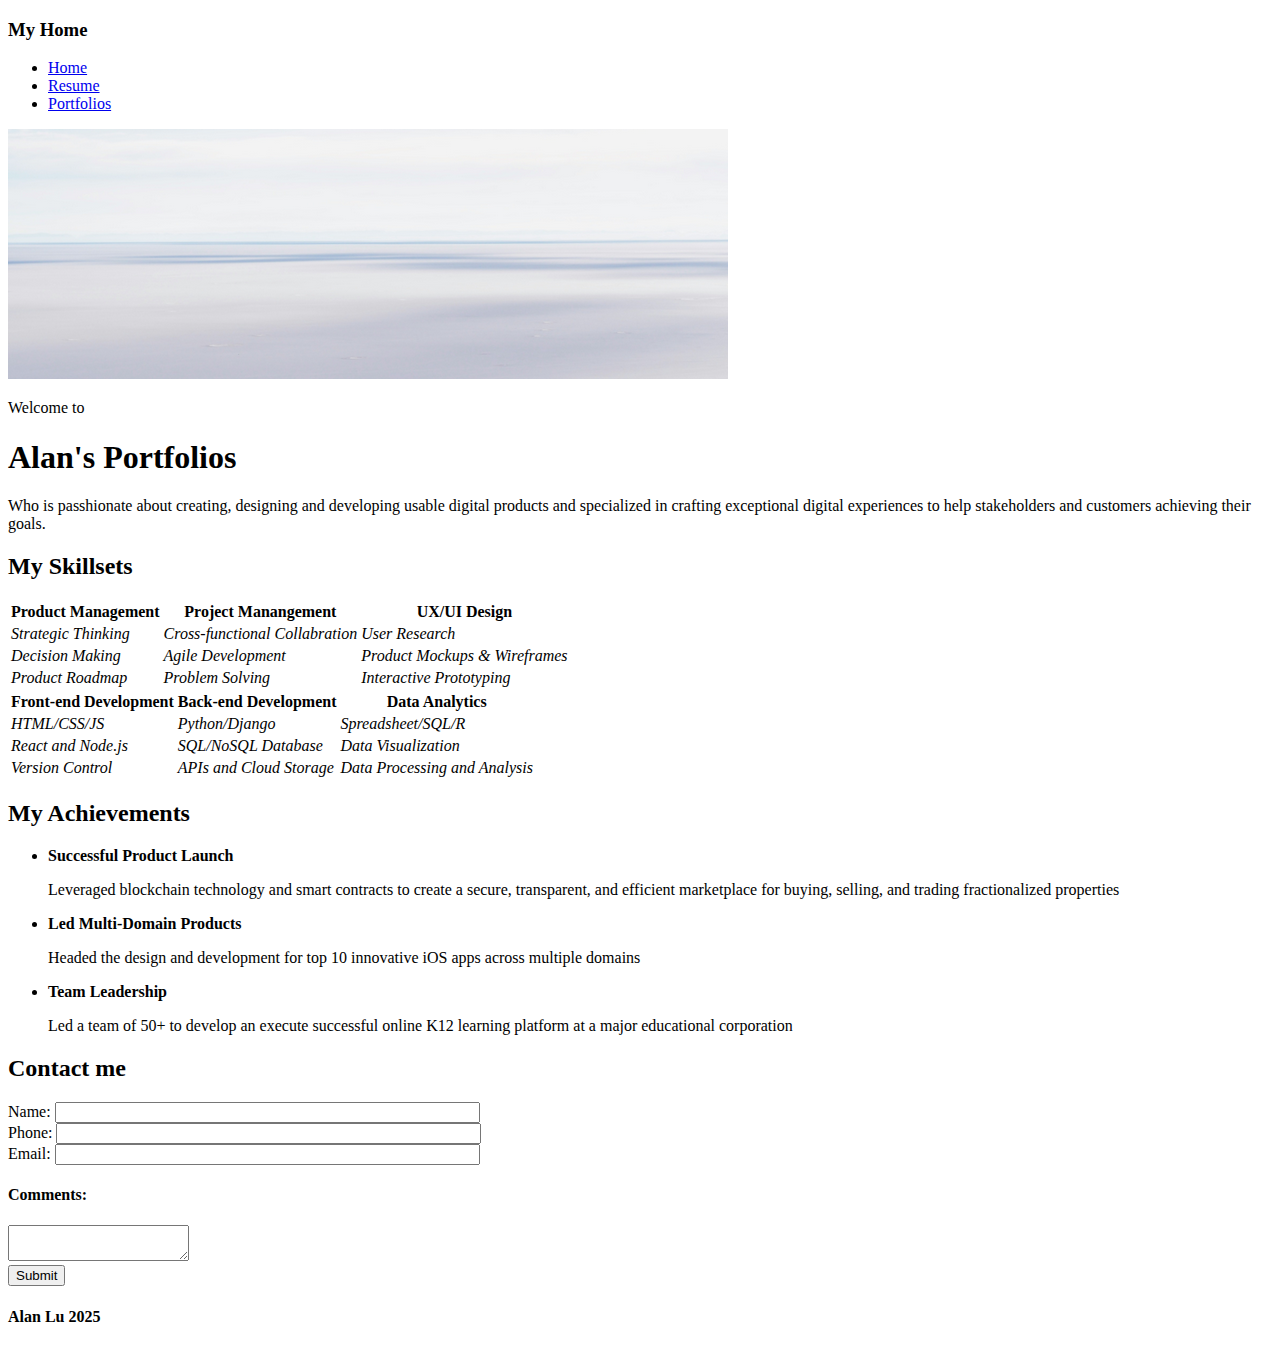
<file: project_1/index.html>
<!DOCTYPE html>
<html lang="en">
<head>
  <meta charset="UTF-8">
  <meta name="viewport" content="width=device-width, initial-scale=1.0">
  <title>Alan's Portfolios</title>
</head>
<body>
  <header>
    <h3>My Home</h3>
    <nav>
      <ul>
        <li><a href="index.html">Home</a></li>
        <li><a href="resume.html">Resume</a></li>
        <li><a href="portfolios.html">Portfolios</a></li>
      </ul>
    </nav>
    <div>
      <img src="./media/home_bg.png" alt="My Portfolios BG">
    </div>
  </header>
  <main>
    <div>
      <p>Welcome to</p>
      <h1>Alan's Portfolios</h1>
      <p>Who is passhionate about creating, designing and developing usable digital products and specialized in crafting exceptional digital experiences to help stakeholders and customers achieving their goals.</p>
    </div>
    <div>
      <h2>My Skillsets</h2>
      <div>
        <table>
          <tr>
            <th>Product Management</th>
            <th>Project Manangement</th>
            <th>UX/UI Design</th>
          </tr>
          <tr>
            <td><em>Strategic Thinking</em></td>
            <td><em>Cross-functional Collabration</em></td>
            <td><em>User Research</em></td>
          </tr>
          <tr>
            <td><em>Decision Making</em></td>
            <td><em>Agile Development</em></td>
            <td><em>Product Mockups & Wireframes</em></td>
          </tr>
          <tr>
            <td><em>Product Roadmap</em></td>
            <td><em>Problem Solving</em></td>
            <td><em>Interactive Prototyping</em></td>
          </tr>
        </table>
      </div>
      <div>
        <table>
          <tr>
            <th>Front-end Development</th>
            <th>Back-end Development</th>
            <th>Data Analytics</th>
          </tr>
          <tr>
            <td><em>HTML/CSS/JS</em></td>
            <td><em>Python/Django</em></td>
            <td><em>Spreadsheet/SQL/R</em></td>
          </tr>
          <tr>
            <td><em>React and Node.js</em></td>
            <td><em>SQL/NoSQL Database</em></td>
            <td><em>Data Visualization</em></td>
          </tr>
          <tr>
            <td><em>Version Control</em></td>
            <td><em>APIs and Cloud Storage</em></td>
            <td><em>Data Processing and Analysis</em></td>
          </tr>
        </table>
      </div>
    </div>
    <div>
      <h2>My Achievements</h2>
      <ul>
        <li>
          <strong>Successful Product Launch</strong>
          <p>Leveraged blockchain technology
            and smart contracts to create a
            secure, transparent, and efficient
            marketplace for buying, selling, and
            trading fractionalized properties</p>
        </li>
        <li>
          <strong>Led Multi-Domain Products</strong>
          <p>Headed the design and
            development for top 10 innovative
            iOS apps across multiple domains</p>
        </li>
        <li>
          <strong>Team Leadership</strong>
          <p>Led a team of 50+ to develop an
            execute successful online K12
            learning platform at a major
            educational corporation</p>
        </li>
      </ul>
    </div>
    <div>
      <h2>Contact me</h2>
      <form action="http://bloomingdale.sat.iit.edu/kriedan/lab3formscript.php" method="post">
        <div><label>Name: <input type="text" name="first_name_field" size="50"></label></div>
        <div><label>Phone: <input type="text" name="phone_field" size="50"></label></div>
        <div><label>Email: <input type="text" name="email_field" size="50"></label></div>
        <div>
          <h4>Comments:</h4>
          <textarea name="comment_field"></textarea>
        </div>
        <input type="submit" value="Submit">
      </form>
    </div>
  </main>
  <footer>
    <h4>Alan Lu 2025</h4>
  </footer>
</body>
</html>
</file>
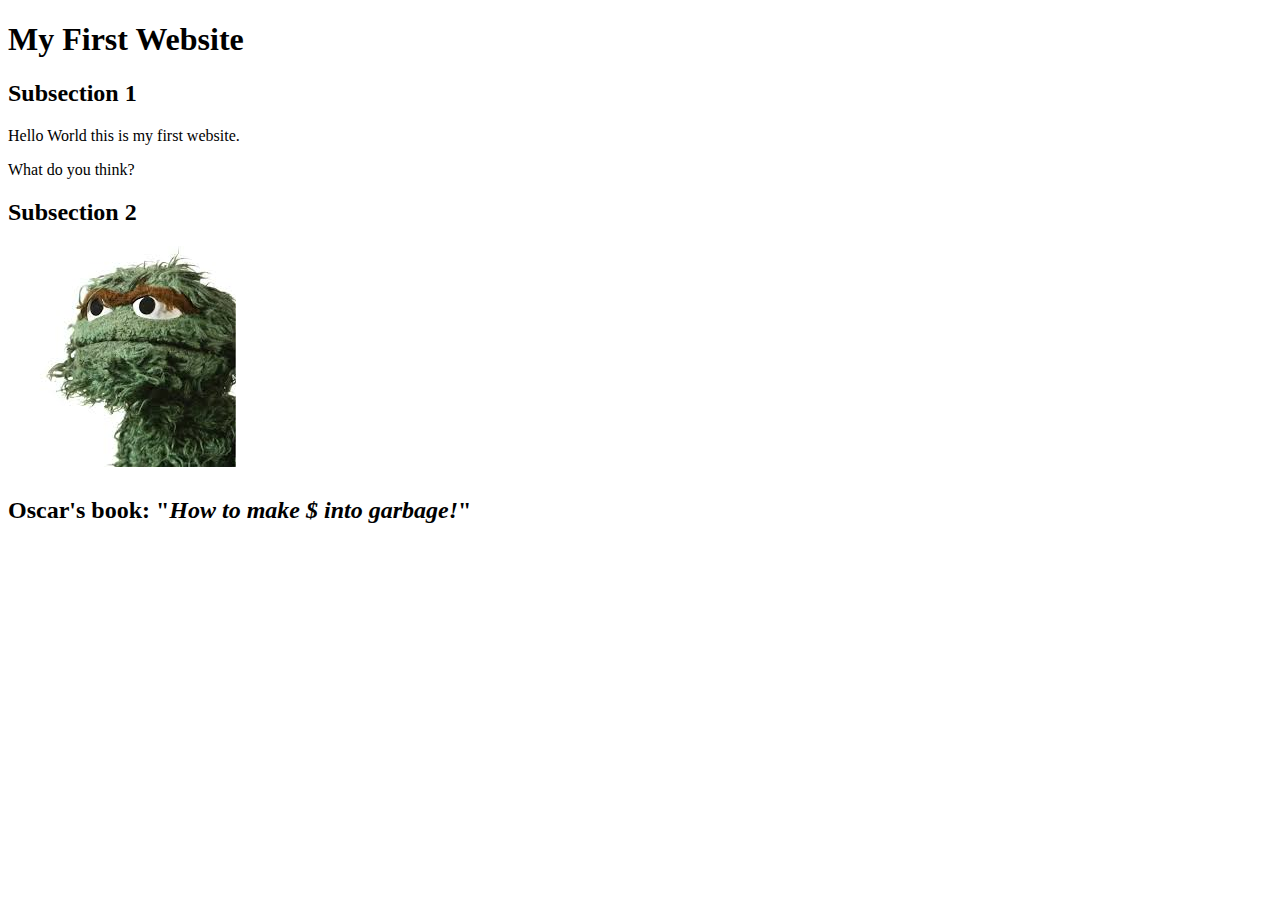
<file: webdev_lab1/index.html>
<!DOCTYPE html>
<html lang="en">
  <head>
    <title>Sample Title</title>
    <meta charset="utf-8">
    <meta name="author" content="Professor Krieglstein">
  </head>
  <body>
    <h1>My First Website</h1>
    <div>
      <h2>Subsection 1</h2>    
      <p>Hello World this is my first website.</p>
      <p>What do you think?</p>
    </div>
    <div>
      <h2>Subsection 2<h2>
      <img src="image1.jpg" alt="A great image of Oscar the Grouch!">
      <p>Oscar's book: "<em>How to make &#x24; into garbage!</em>"</p>
    </div>
  </body>
</html>
</file>
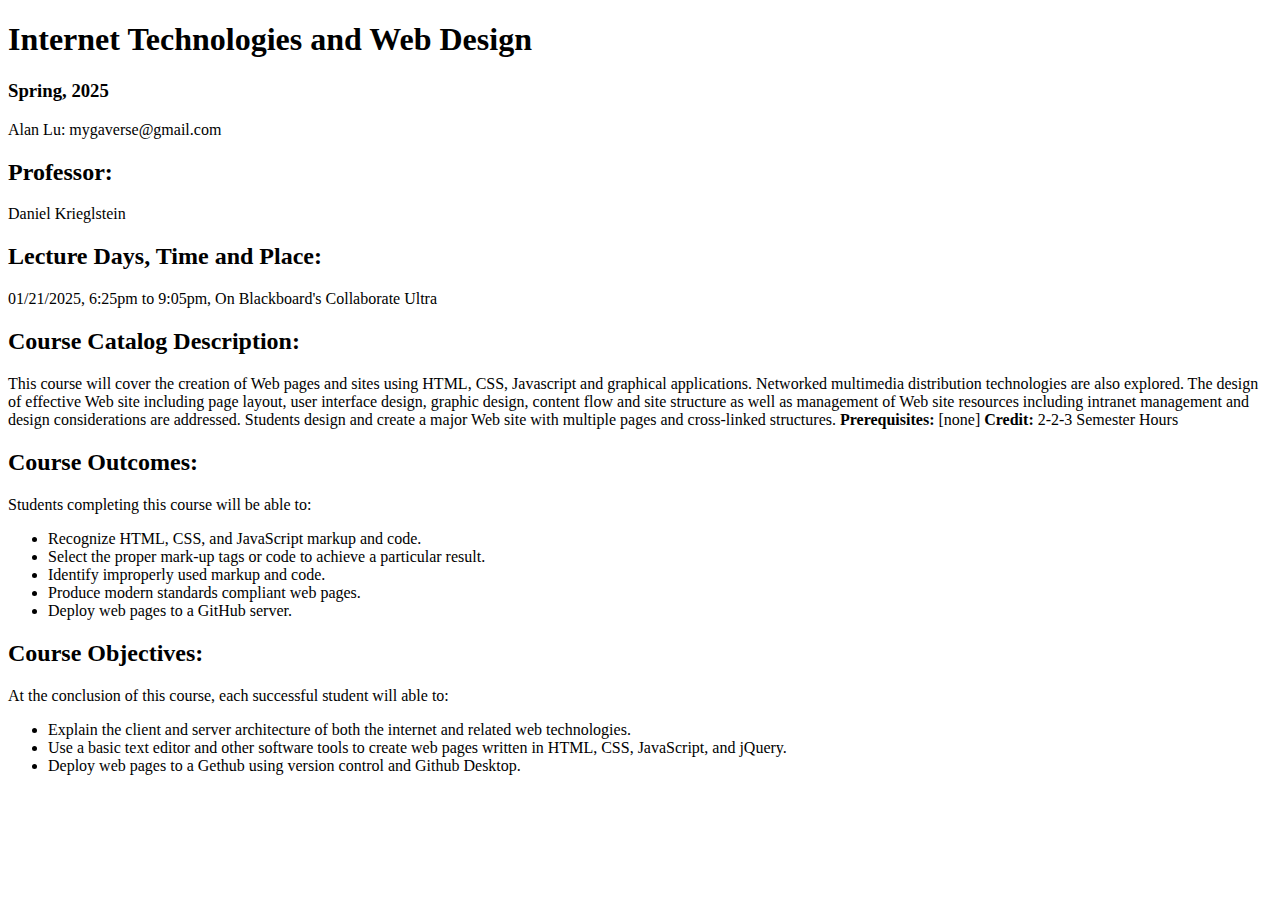
<file: webdev_lab2/index.html>
<!DOCTYPE html>
<html lang="en">
<head>
    <meta charset="UTF-8">
    <meta name="viewport" content="width=device-width, initial-scale=1.0">
    <title>Internet Technologies and Web Design</title>
</head>
<body>
    <h1>Internet Technologies and Web Design</h1>
    <h3>Spring, 2025</h3>
    <p>Alan Lu: mygaverse@gmail.com</p>
    <h2>Professor: </h2>
    <p>Daniel Krieglstein</p>
    <h2>Lecture Days, Time and Place:</h2>
    <p>01/21/2025, 6:25pm to 9:05pm, On Blackboard's Collaborate Ultra</p>
    <h2>Course Catalog Description:</h2>
    <p>This course will cover the creation of Web pages and sites using HTML, CSS, Javascript and graphical applications. Networked multimedia distribution technologies are also explored. The design of effective Web site including page layout, user interface design, graphic design, content flow and site structure as well as management of Web site resources including intranet management and design considerations are addressed. Students design and create a major Web site with multiple pages and cross-linked structures. <span><strong>Prerequisites:</strong></span> [none] <span><strong>Credit:</strong></span> 2-2-3 Semester Hours</p>
    <h2>Course Outcomes:</h2>
    <p>Students completing this course will be able to:</p>
    <ul>
        <li>Recognize HTML, CSS, and JavaScript markup and code.</li>
        <li>Select the proper mark-up tags or code to achieve a particular result.</li>
        <li>Identify improperly used markup and code.</li>
        <li>Produce modern standards compliant web pages.</li>
        <li>Deploy web pages to a GitHub server.</li>
    </ul>
    <h2>Course Objectives:</h2>
    <p>At the conclusion of this course, each successful student will able to:</p>
    <ul>
        <li>Explain the client and server architecture of both the internet and related web technologies.</li>
        <li>Use a basic text editor and other software tools to create web pages written in HTML, CSS, JavaScript, and jQuery.</li>
        <li>Deploy web pages to a Gethub using version control and Github Desktop.</li>
    </ul>
</body>
</html>
</file>
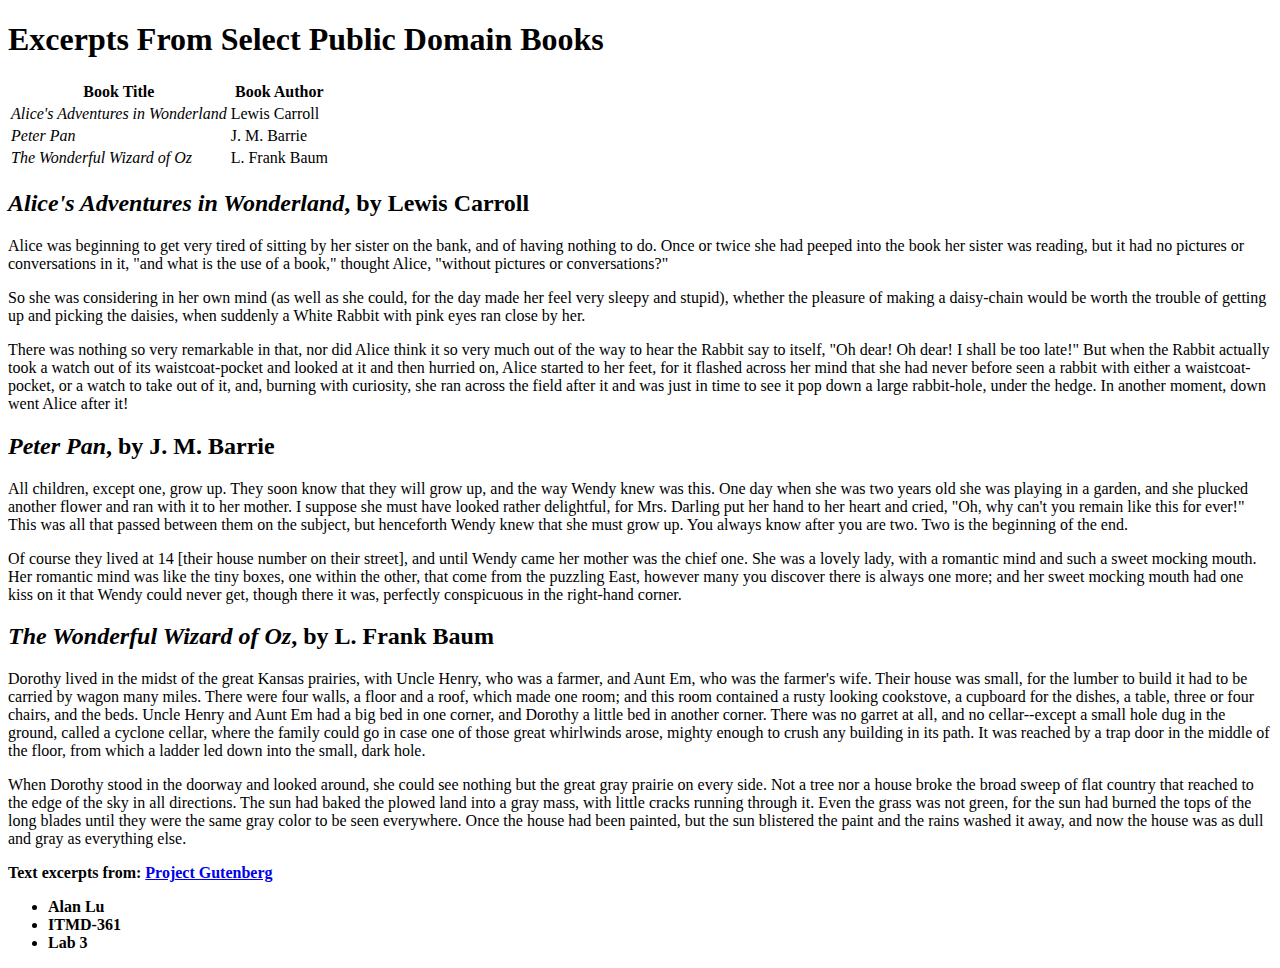
<file: webdev_lab3/index.html>
<!DOCTYPE html>
<html lang="en">
<head>
  <meta charset="UTF-8">
  <meta name="viewport" content="width=device-width, initial-scale=1.0">
  <title>Excerpts From Select Public Domain Books</title>
</head>
<body>
  <h1>Excerpts From Select Public Domain Books</h1>
  <table>
    <tr>
      <th>Book Title</th>
      <th>Book Author</th>
    </tr>
    <tr>
      <td><em>Alice's Adventures in Wonderland</em></td>
      <td>Lewis Carroll</td>
    </tr>
    <tr>
      <td><em>Peter Pan</em></td>
      <td>J. M. Barrie</td>
    </tr>
    <tr>
      <td><em>The Wonderful Wizard of Oz</em></td>
      <td>L. Frank Baum</td>
    </tr>
  </table>
  <h2><em>Alice's Adventures in Wonderland</em>, by Lewis Carroll</h2>
  <p>Alice was beginning to get very tired of sitting by her sister on the bank, and of having nothing to do. Once or twice she had peeped into the book her sister was reading, but it had no pictures or conversations in it, "and what is the use of a book," thought Alice, "without pictures or conversations?"</p>
  <p>So she was considering in her own mind (as well as she could, for the day made her feel very sleepy and stupid), whether the pleasure of making a daisy-chain would be worth the trouble of getting up and picking the daisies, when suddenly a White Rabbit with pink eyes ran close by her.</p>
  <p>There was nothing so very remarkable in that, nor did Alice think it so very much out of the way to hear the Rabbit say to itself, "Oh dear! Oh dear! I shall be too late!" But when the Rabbit actually took a watch out of its waistcoat-pocket and looked at it and then hurried on, Alice started to her feet, for it flashed across her mind that she had never before seen a rabbit with either a waistcoat-pocket, or a watch to take out of it, and, burning with curiosity, she ran across the field after it and was just in time to see it pop down a large rabbit-hole, under the hedge. In another moment, down went Alice after it!</p>
  <h2><em>Peter Pan</em>, by J. M. Barrie</h2>
  <p>All children, except one, grow up. They soon know that they will grow up, and the way Wendy knew was this. One day when she was two years old she was playing in a garden, and she plucked another flower and ran with it to her mother. I suppose she must have looked rather delightful, for Mrs. Darling put her hand to her heart and cried, "Oh, why can't you remain like this for ever!" This was all that passed between them on the subject, but henceforth Wendy knew that she must grow up. You always know after you are two. Two is the beginning of the end.</p>
  <p>Of course they lived at 14 [their house number on their street], and until Wendy came her mother was the chief one. She was a lovely lady, with a romantic mind and such a sweet mocking mouth. Her romantic mind was like the tiny boxes, one within the other, that come from the puzzling East, however many you discover there is always one more; and her sweet mocking mouth had one kiss on it that Wendy could never get, though there it was, perfectly conspicuous in the right-hand corner.</p>
  <h2><em>The Wonderful Wizard of Oz</em>, by L. Frank Baum</h2>
  <p>Dorothy lived in the midst of the great Kansas prairies, with Uncle Henry, who was a farmer, and Aunt Em, who was the farmer's wife.  Their house was small, for the lumber to build it had to be carried by wagon many miles.  There were four walls, a floor and a roof, which made one room; and this room contained a rusty looking cookstove, a cupboard for the dishes, a table, three or four chairs, and the beds.  Uncle Henry and Aunt Em had a big bed in one corner, and Dorothy a little bed in another corner.  There was no garret at all, and no cellar--except a small hole dug in the ground, called a cyclone cellar, where the family could go in case one of those great whirlwinds arose, mighty enough to crush any building in its path.  It was reached by a trap door in the middle of the floor, from which a ladder led down into the small, dark hole.</p>
  <p>When Dorothy stood in the doorway and looked around, she could see nothing but the great gray prairie on every side.  Not a tree nor a house broke the broad sweep of flat country that reached to the edge of the sky in all directions.  The sun had baked the plowed land into a gray mass, with little cracks running through it.  Even the grass was not green, for the sun had burned the tops of the long blades until they were the same gray color to be seen everywhere.  Once the house had been painted, but the sun blistered the paint and the rains washed it away, and now the house was as dull and gray as everything else.</p>
  <p><strong>Text excerpts from: <a href="http://www.gutenberg.org">Project Gutenberg</a></strong></p>
  <ul>
    <li><strong>Alan Lu</strong></li>
    <li><strong>ITMD-361</strong></li>
    <li><strong>Lab 3</strong></li>
  </ul>
</body>
</html>
</file>
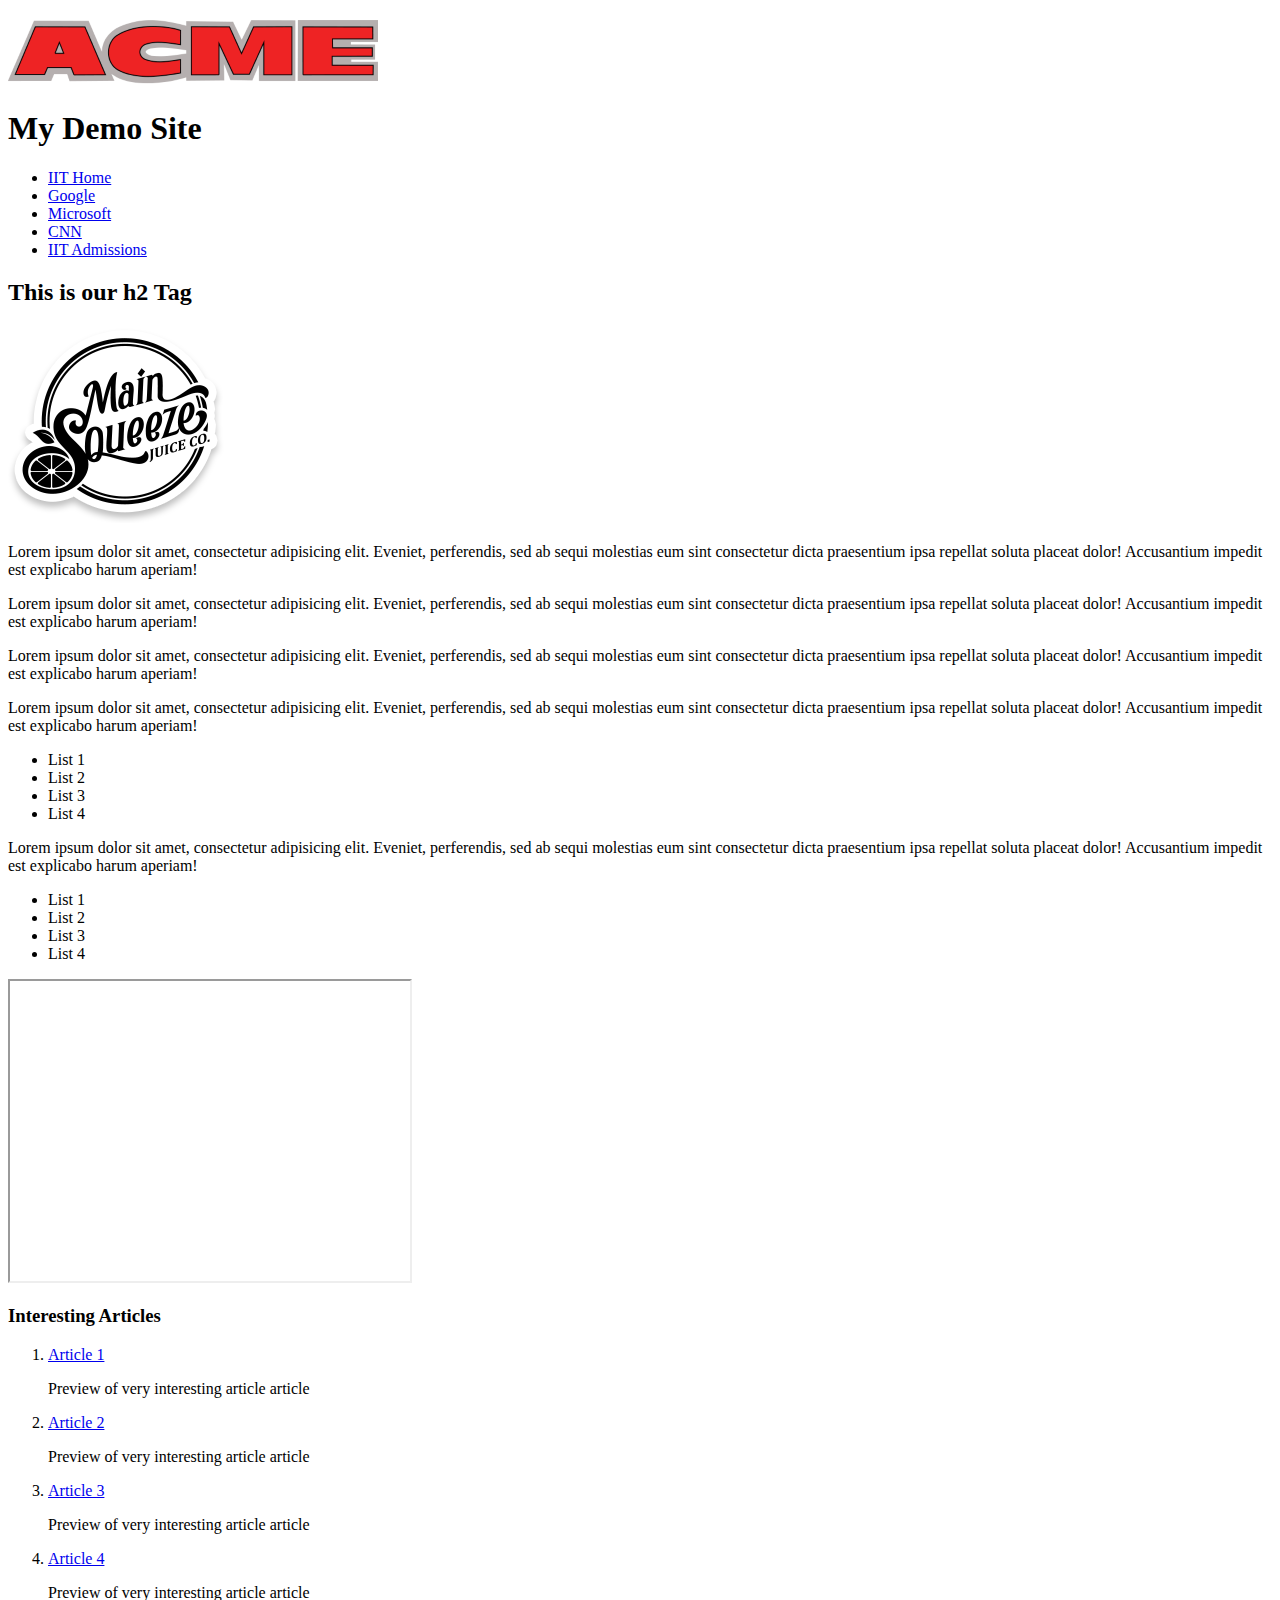
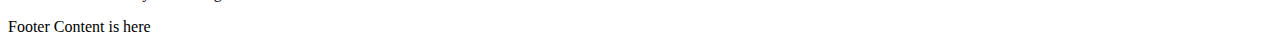
<file: webdev_lab4/index.html>
<!DOCTYPE html>

<html lang="zxx">


<head>
  <meta charset="UTF-8">
  <title>HTML Clean Up Lab</title>
</head>

<body>
  <div id="page-wrapper">
    <header id="header">
        <a id="logo1" href="index.html"><img src="images/logo3.png" alt="Acme Logo"></a>
        <h1>My Demo Site</h1>
    </header>
    <nav id="main-nav">
      <ul>
        <li><a href="http://www.iit.edu">IIT Home</a></li>
        <li><a href="http://www.google.com">Google</a></li>
        <li><a href="http://www.microsoft.com">Microsoft</a></li>
        <li><a href="http://www.cnn.com">CNN</a></li>
        <li><a href="http://admissions.iit.edu">IIT Admissions</a></li>
      </ul>
    </nav>
    <main id="content-wrapper">
      <div id="main-content">
        <h2><strong>This is our h2 Tag</strong></h2>
        <img class="imageR" src="./images/main.png" alt="Logo for Main Squeeze Juice Company">
        <p>Lorem ipsum dolor sit amet, consectetur adipisicing elit. Eveniet, perferendis, sed ab sequi molestias eum sint consectetur dicta praesentium ipsa repellat soluta placeat dolor! Accusantium impedit est explicabo harum aperiam!</p>
        <p>Lorem ipsum dolor sit amet, consectetur adipisicing elit. Eveniet, perferendis, sed ab sequi molestias eum sint consectetur dicta praesentium ipsa repellat soluta placeat dolor! Accusantium impedit est explicabo harum aperiam!</p>
        <p>Lorem ipsum dolor sit amet, consectetur adipisicing elit. Eveniet, perferendis, sed ab sequi molestias eum sint consectetur dicta praesentium ipsa repellat soluta placeat dolor! Accusantium impedit est explicabo harum aperiam!</p>
        <p>Lorem ipsum dolor sit amet, consectetur adipisicing elit. Eveniet, perferendis, sed ab sequi molestias eum sint consectetur dicta praesentium ipsa repellat soluta placeat dolor! Accusantium impedit est explicabo harum aperiam!</p>  
        <ul id="bul1">
          <li>List 1</li>
          <li>List 2</li>
          <li>List 3</li>
          <li>List 4</li>
        </ul>
        <p>Lorem ipsum dolor sit amet, consectetur adipisicing elit. Eveniet, perferendis, sed ab sequi molestias eum sint consectetur dicta praesentium ipsa repellat soluta placeat dolor! Accusantium impedit est explicabo harum aperiam!</p>
        <ul id="bul2">
          <li>List 1</li>
          <li>List 2</li>
          <li>List 3</li>
          <li>List 4</li>
        </ul>
        <div id="center">
          <iframe width="400" height="300" src="https://www.youtube.com/embed/-jn9aaNn8_I?si=D1HhLAWQ5awY9BfU" allowfullscreen></iframe>
        </div>
      </div>
      <aside id="side-content">
        <h3>Interesting Articles</h3>
        <ol id="news">
          <li>
            <a href="#">Article 1</a>
            <p>Preview of very interesting article article</p>
          </li>
          <li>
            <a href="#">Article 2</a>
            <p>Preview of very interesting article article</p>
          </li>
          <li>
            <a href="#">Article 3</a>
            <p>Preview of very interesting article article</p>
          </li>
          <li>
            <a href="#">Article 4</a>
            <p>Preview of very interesting article article</p>
          </li>
        </ol>
      </aside>
    </main>
    <footer id="footer">
      <p>Footer Content is here</p>
    </footer>
  </div>
</body>

</html>
</file>
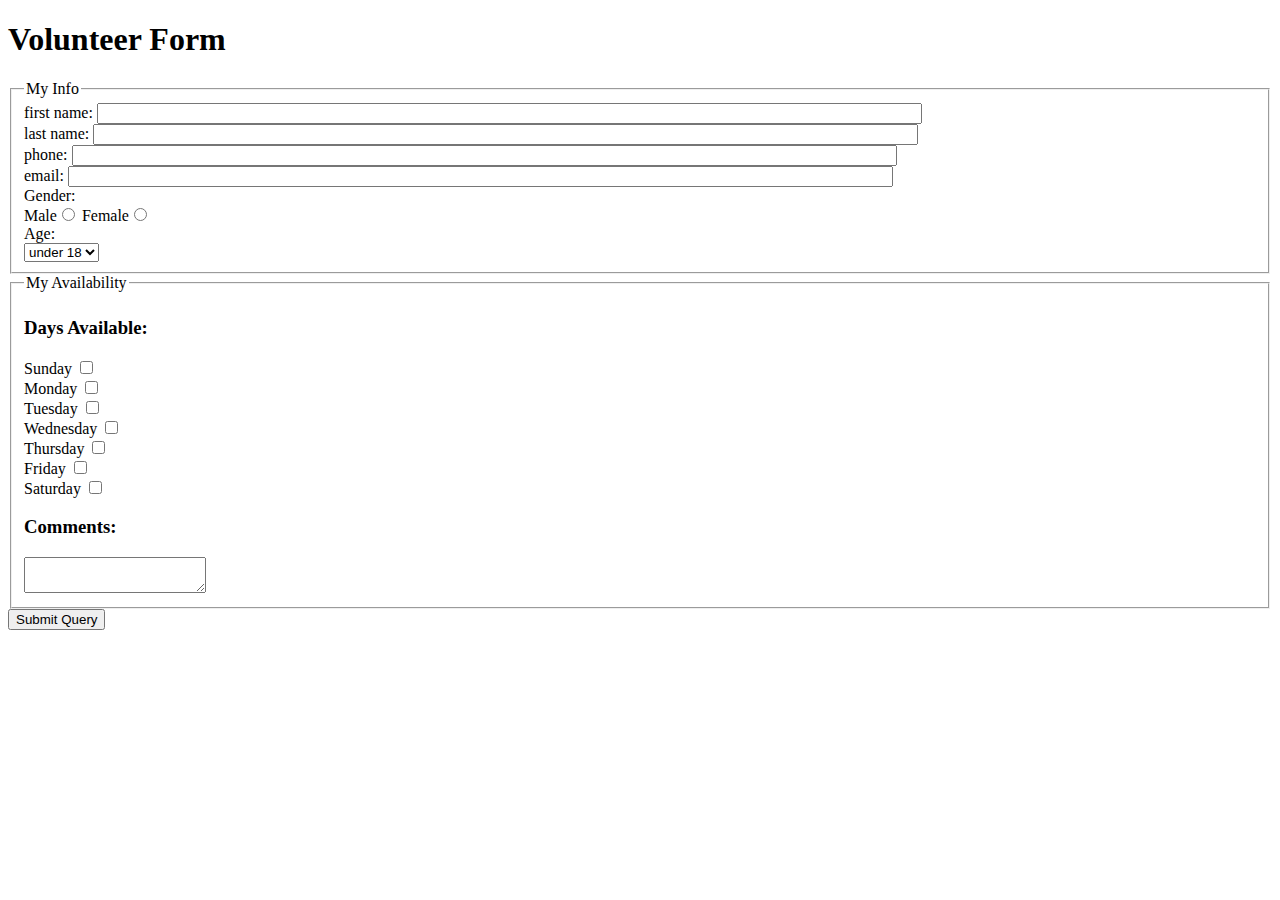
<file: webdev_lab5/index.html>
<!DOCTYPE html>
<html lang="en">
<head>
  <meta charset="UTF-8">
  <title>HTML Forms</title>
</head>
<body>
  <header>
    <h1>Volunteer Form</h1>
  </header>
  <main>
    <form action="http://bloomingdale.sat.iit.edu/kriedan/lab3formscript.php" method="post">
      <fieldset>
        <legend>My Info</legend>
        <div><label>first name: <input type="text" name="first_name_field" size="100"></label></div>
        <div><label>last name: <input type="text" name="last_name_field" size="100"></label></div>
        <div><label>phone: <input type="text" name="phone_field" size="100"></label></div>
        <div><label>email: <input type="text" name="email_field" size="100"></label></div>
        <div>Gender:</div>
        <div>
          <label>Male<input type="radio" value="male" name="gender_field"></label>
          <label>Female<input type="radio" value="female" name="gender_field"></label>
        </div>
        <div><label>Age:</label></div>
        <select name="age_field">
          <option value="under_18">under 18</option>
          <option value="over_18">over 18</option>
        </select>
      </fieldset>
      <fieldset>
        <legend>My Availability</legend>
        <h3>Days Available:</h3>
        <div>
          <div><label>Sunday <input type="checkbox" name="available_field[]" value="sunday"></label></div>
          <div><label>Monday <input type="checkbox" name="available_field[]" value="monday"></label></div>
          <div><label>Tuesday <input type="checkbox" name="available_field[]" value="tuesday"></label></div>
          <div><label>Wednesday <input type="checkbox" name="available_field[]" value="wednesday"></label></div>
          <div><label>Thursday <input type="checkbox" name="available_field[]" value="thursday"></label></div>
          <div><label>Friday <input type="checkbox" name="available_field[]" value="friday"></label></div>
          <div><label>Saturday <input type="checkbox" name="available_field[]" value="saturday"></label></div>
          <div>
            <h3>Comments:</h3>
            <textarea name="comment_field"></textarea>
          </div>
        </div>
      </fieldset>
      <input type="hidden" name="hidden_field" value="alanlu">
      <input type="submit" value="Submit Query">
    </form>
  </main>
</body>
</html>
</file>
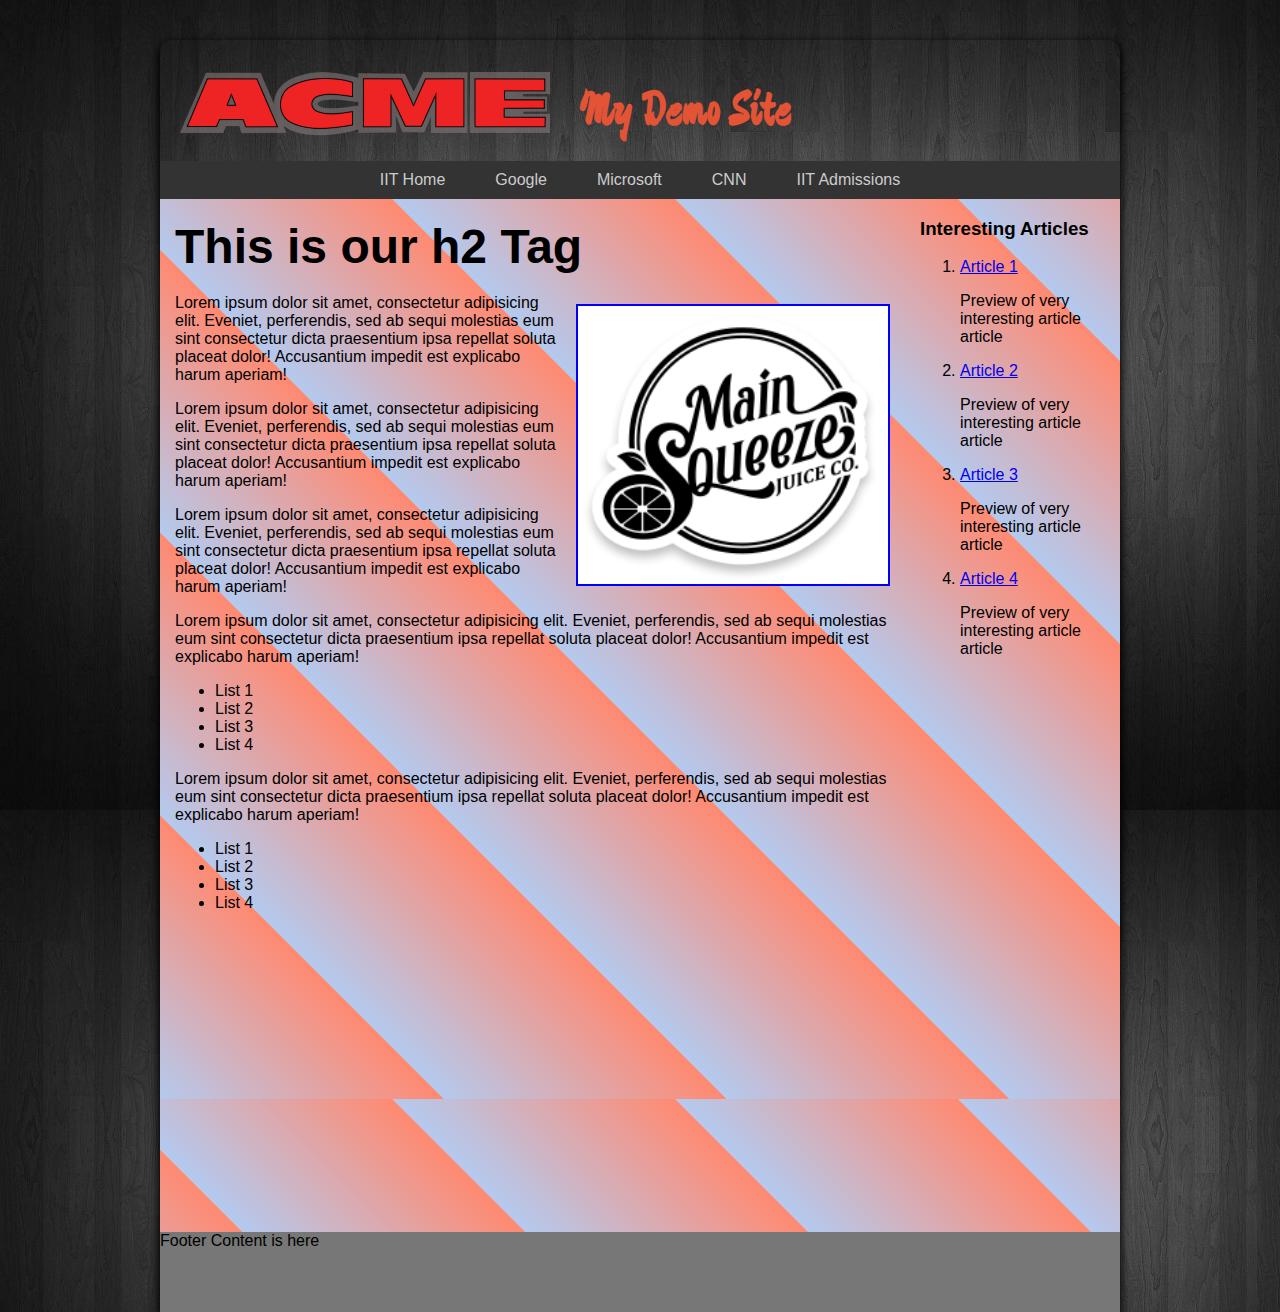
<file: webdev_lab6/index.html>
<!DOCTYPE html>
<html lang="en">

<head>
  <meta charset="utf-8">
  <title>Style This HTML Lab</title>
  <link href='https://fonts.googleapis.com/css?family=Devonshire' rel='stylesheet' type='text/css'>
  <link rel="stylesheet" type="text/css" href="css/normalize.css">
  <link rel="stylesheet" type="text/css" href="css/styles.css">
</head>

<body>
  <div id="page-wrapper">
    <header id="header">
      <a id="logo1" href="index.html"><img src="images/logo3.png" alt="Acme logo, large and in red"></a>
      <h1>My Demo Site</h1>
    </header>
    <nav id="main-nav">
      <ul>
        <li><a href="http://www.iit.edu">IIT Home</a></li>
        <li><a href="http://www.google.com">Google</a></li>
        <li><a href="http://www.microsoft.com">Microsoft</a></li>
        <li><a href="http://www.cnn.com">CNN</a></li>
        <li><a href="http://admissions.iit.edu">IIT Admissions</a></li>
      </ul>
    </nav>
    <main id="content-wrapper">
      <div id="main-content">
        <h2><strong>This is our h2 Tag</strong></h2>
        <img class="image-r" src="images/main.png" alt="Logo for Main Squeeze Juice Company in black and white">
        <p>Lorem ipsum dolor sit amet, consectetur adipisicing elit. Eveniet, perferendis, sed ab sequi molestias eum sint consectetur dicta praesentium ipsa repellat soluta placeat dolor! Accusantium impedit est explicabo harum aperiam!</p>
        <p>Lorem ipsum dolor sit amet, consectetur adipisicing elit. Eveniet, perferendis, sed ab sequi molestias eum sint consectetur dicta praesentium ipsa repellat soluta placeat dolor! Accusantium impedit est explicabo harum aperiam!</p>
        <p>Lorem ipsum dolor sit amet, consectetur adipisicing elit. Eveniet, perferendis, sed ab sequi molestias eum sint consectetur dicta praesentium ipsa repellat soluta placeat dolor! Accusantium impedit est explicabo harum aperiam!</p>
        <p>Lorem ipsum dolor sit amet, consectetur adipisicing elit. Eveniet, perferendis, sed ab sequi molestias eum sint consectetur dicta praesentium ipsa repellat soluta placeat dolor! Accusantium impedit est explicabo harum aperiam!</p>
        <ul id="bul1">
          <li>List 1</li>
          <li>List 2</li>
          <li>List 3</li>
          <li>List 4</li>
        </ul>
        <p>Lorem ipsum dolor sit amet, consectetur adipisicing elit. Eveniet, perferendis, sed ab sequi molestias eum sint consectetur dicta praesentium ipsa repellat soluta placeat dolor! Accusantium impedit est explicabo harum aperiam!</p>
        <ul id="bul2">
          <li>List 1</li>
          <li>List 2</li>
          <li>List 3</li>
          <li>List 4</li>
        </ul>
        <div id="center">
          <iframe width="400" height="300" src="https://www.youtube.com/embed/-jn9aaNn8_I?si=D1HhLAWQ5awY9BfU" frameborder="0" allowfullscreen></iframe>
        </div>
      </div>
      <aside id="side-content">
        <h3>Interesting Articles</h3>
        <ol id="news">
          <li><a href="#">Article 1</a><div><p>Preview of very interesting article article</p></div></li>
          <li><a href="#">Article 2</a><div><p>Preview of very interesting article article</p></div></li>
          <li><a href="#">Article 3</a><div><p>Preview of very interesting article article</p></div></li>
          <li><a href="#">Article 4</a><div><p>Preview of very interesting article article</p></div></li>
        </ol>
      </aside>
    </main>
    <footer id="footer">
      <p>Footer Content is here</p>
    </footer>
  </div>
</body>

</html>
</file>
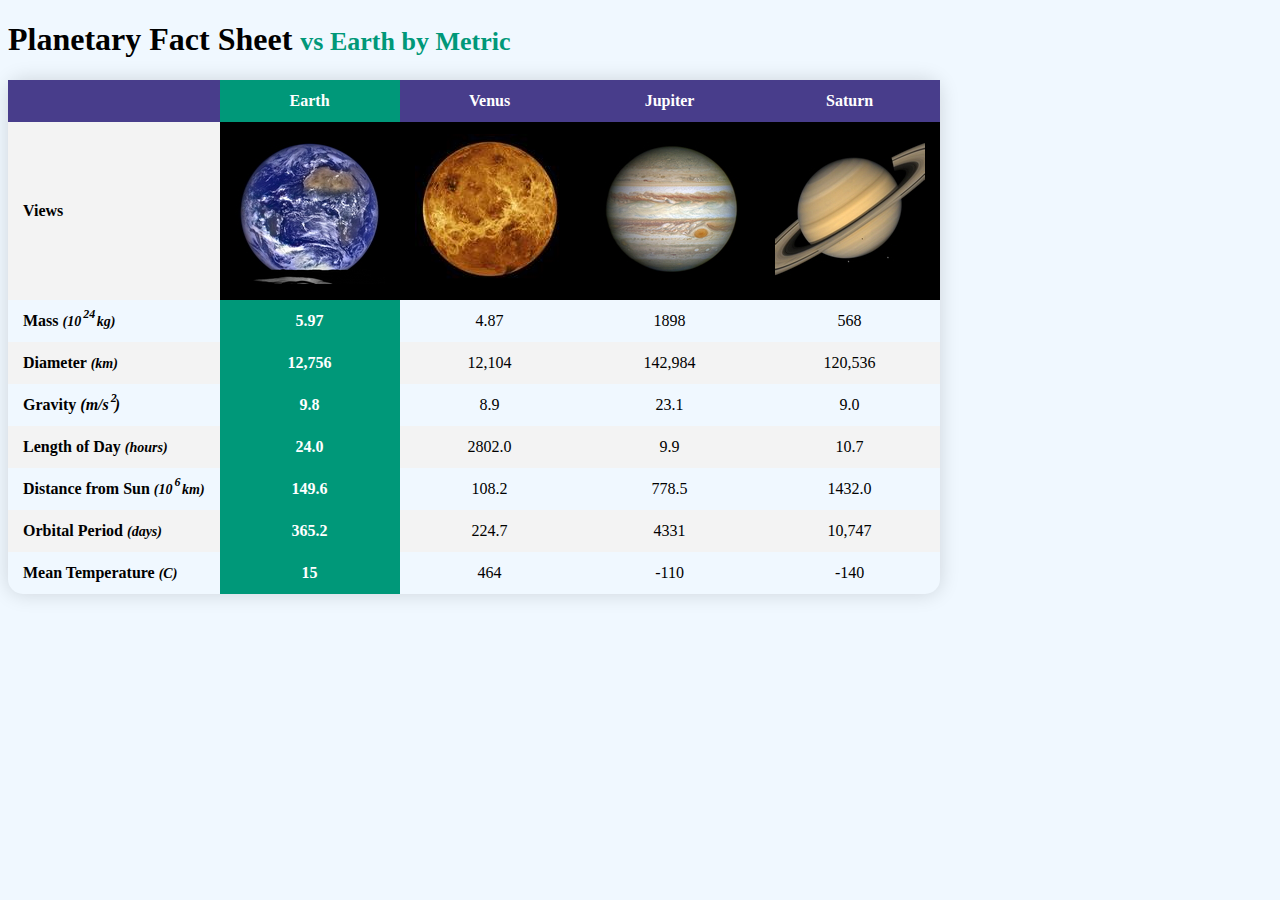
<file: webdev_lab7/index.html>
<!DOCTYPE html>
<html lang="en">
<head>
  <meta charset="utf-8">
  <title>Planetary Fact Sheet - Metric</title>
  <link rel="stylesheet" href="css/style.css">
</head>
<body>
  <h1>Planetary Fact Sheet <span class="subtitle">vs Earth by Metric</span></h1>
  <table id="planets">
    <tr id="corner">
      <th></th>
      <th class="earth">Earth</th>
      <th>Venus</th>
      <th>Jupiter</th>
      <th>Saturn</th>
    </tr>
    <tr>
      <td class="fact">Views</td>
      <td class="image"><img src="images/earth_150.jpg" alt="Earth"></td>
      <td class="image"><img src="images/venus_150.jpg" alt="Venus"></td>
      <td class="image"><img src="images/jupiter_150.jpg" alt="Jupiter"></td>
      <td class="image"><img src="images/saturn_150.jpg" alt="Saturn"></td>
    </tr>
    <tr class="planets">
      <td class="fact">Mass <em class="unit">(10<span class="e">24</span> kg)</em></td>
      <td class="earth">5.97</td>
      <td>4.87</td>
      <td>1898</td>
      <td>568</td>
    </tr>
    <tr class="planets">
      <td class="fact">Diameter <em class="unit">(km)</em></td>
      <td class="earth">12,756</td>
      <td>12,104</td>
      <td>142,984</td>
      <td>120,536</td>
    </tr>
    <tr class="planets">
      <td class="fact">Gravity <em>(m/s<span class="e">2</span>)</em></td>
      <td class="earth">9.8</td>
      <td>8.9</td>
      <td>23.1</td>
      <td>9.0</td>
    </tr>
    <tr class="planets">
      <td class="fact">Length of Day <em class="unit">(hours)</em></td>
      <td class="earth">24.0</td>
      <td>2802.0</td>
      <td>9.9</td>
      <td>10.7</td>
    </tr>
    <tr class="planets">
      <td class="fact">Distance from Sun <em class="unit">(10<span class="e">6</span> km)</em></td>
      <td class="earth">149.6</td>
      <td>108.2</td>
      <td>778.5</td>
      <td>1432.0</td>
    </tr>
    <tr class="planets">
      <td class="fact">Orbital Period <em class="unit">(days)</em></td>
      <td class="earth">365.2</td>
      <td>224.7</td>
      <td>4331</td>
      <td>10,747</td>
    </tr>
    <tr class="planets">
      <td class="fact">Mean Temperature <em class="unit">(C)</em></td>
      <td class="earth">15</td>
      <td>464</td>
      <td>-110</td>
      <td>-140</td>
    </tr>
  </table>
</body>
</file>
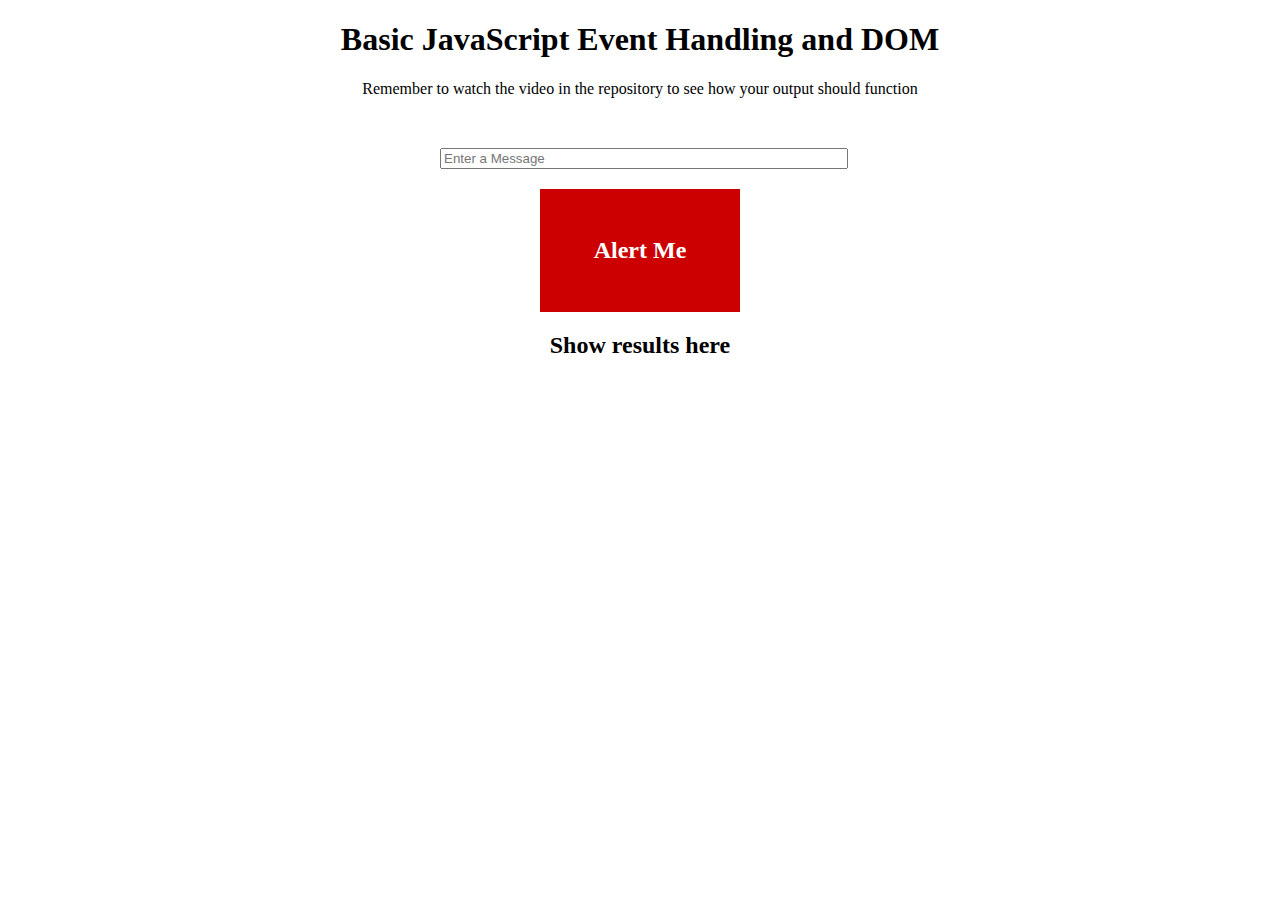
<file: webdev_lab9/index.html>
<!DOCTYPE html>
<html lang="en">
<head>
  <meta charset="utf-8">
  <title>Basic JavaScript Event Handling and DOM</title>
  <link rel="stylesheet" href="style/style.css">
  <script async src="js/script.js"></script>
</head>
<body>
  <h1 class="center">Basic JavaScript Event Handling and DOM</h1>
  <p class="center">Remember to watch the video in the repository to see how your output should function</p>
  <div id="container">
    <input id="entryinput" type="text" name="textentry" placeholder="Enter a Message">
    <div id="entrybutton">Alert Me</div>
    <h2 id="textoutput" class="center">Show results here</h2>
  </div>
</body>
</html>
</file>
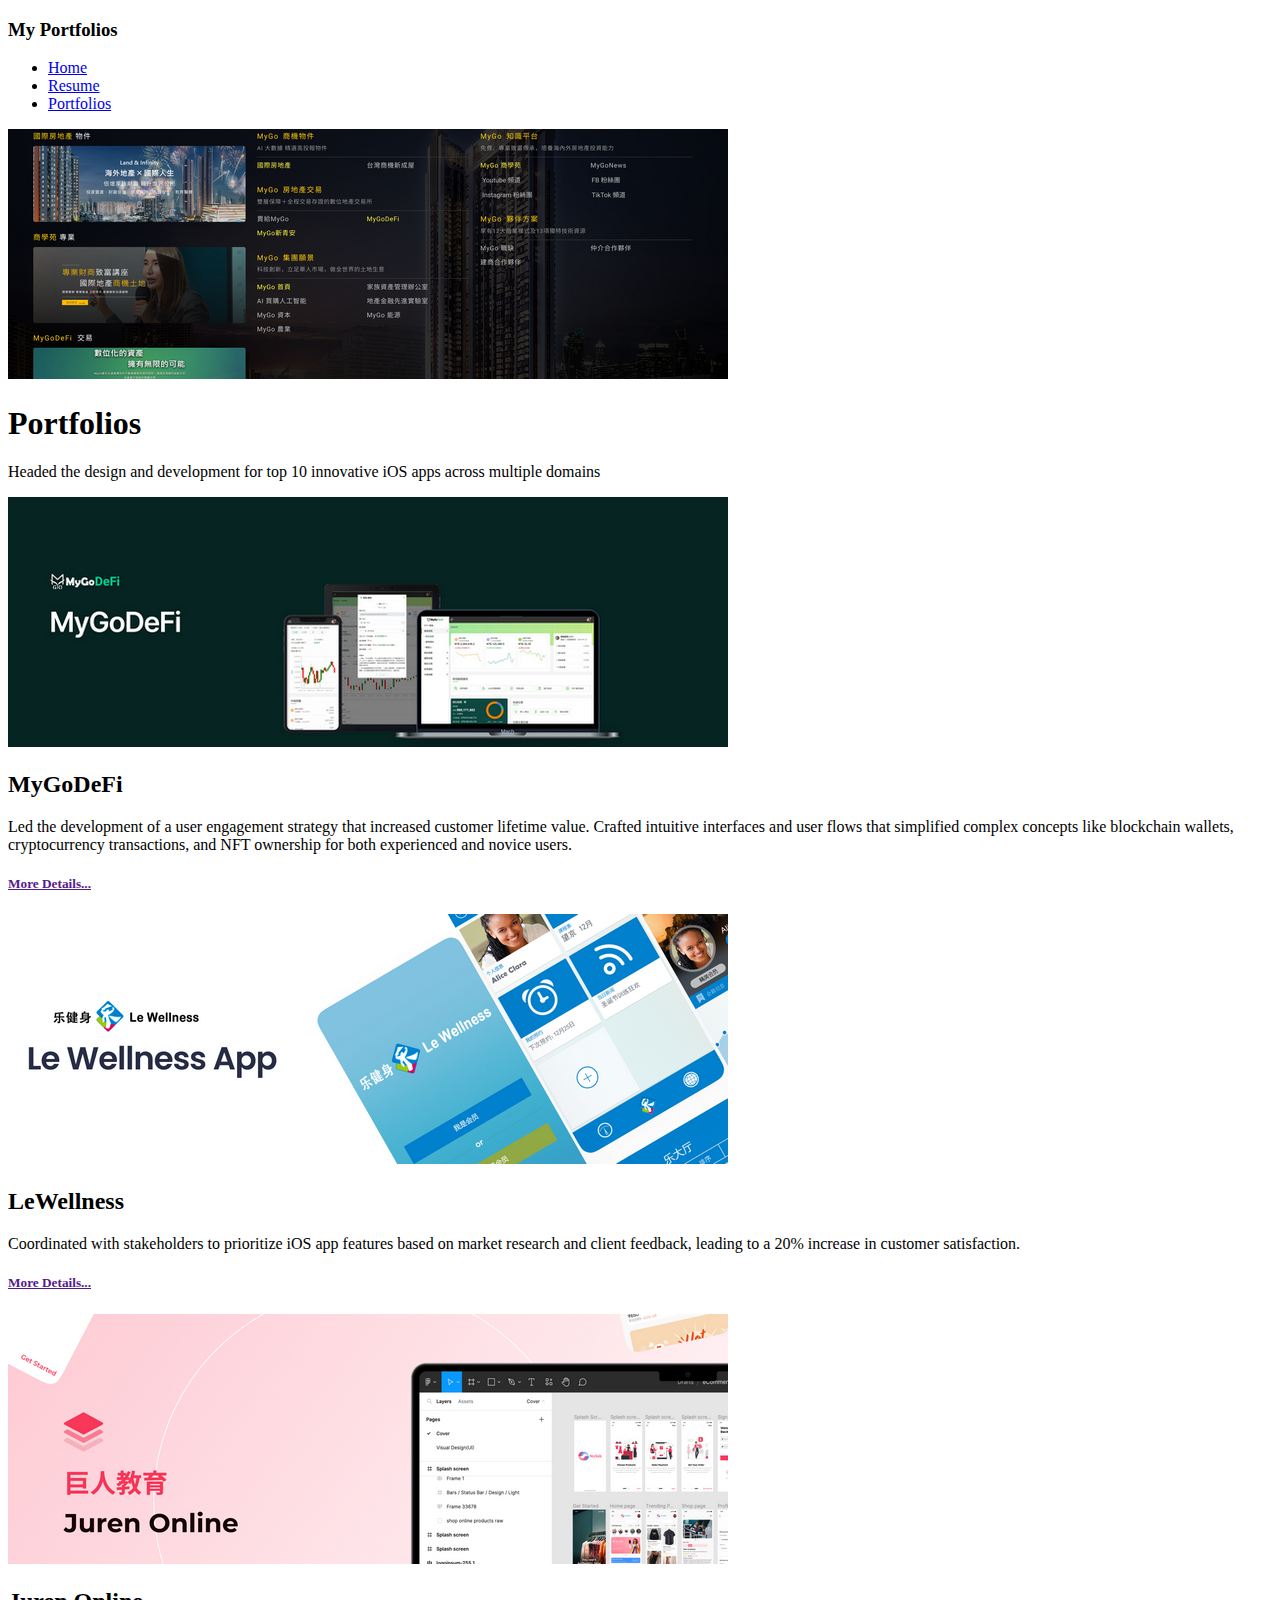
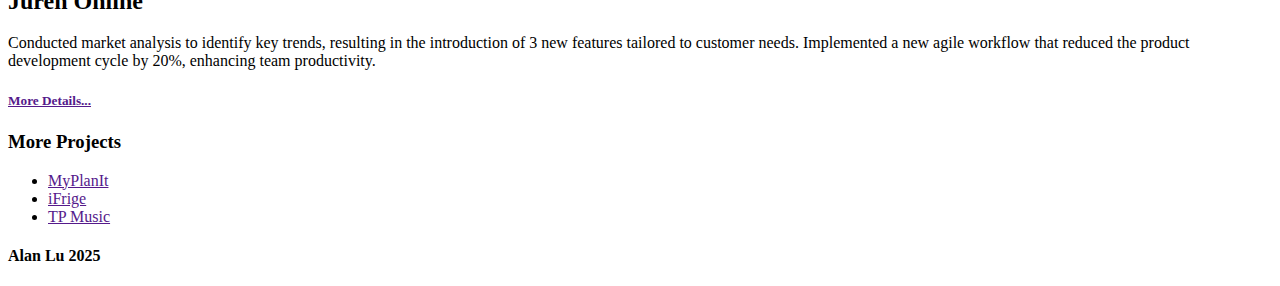
<file: project_1/portfolios.html>
<!DOCTYPE html>
<html lang="en">
<head>
  <meta charset="UTF-8">
  <meta name="viewport" content="width=device-width, initial-scale=1.0">
  <title>Alan's Portfolios</title>
</head>
<body>
  <header>
    <h3>My Portfolios</h3>
    <nav>
      <ul>
        <li><a href="index.html">Home</a></li>
        <li><a href="resume.html">Resume</a></li>
        <li><a href="portfolios.html">Portfolios</a></li>
      </ul>
    </nav>
    <div>
      <img src="./media/portfolis_bg.png" alt="My Portfolios BG">
    </div>
  </header>
  <main>
    <div>
      <h1>Portfolios</h1>
      <p>Headed the design and development for top 10 innovative iOS apps across multiple domains</p>
    </div>
    <div>
      <div>
        <img src="./media/MyGoDeFi_resize.jpg" alt="My Portfolios BG">
        <h2>MyGoDeFi</h2>
        <p>Led the development of a user engagement strategy that increased customer lifetime value. Crafted intuitive interfaces and user flows that simplified complex concepts like blockchain wallets, cryptocurrency transactions, and NFT ownership for both experienced and novice users.</p>
        <h5><a href="">More Details...</a></h5>
      </div>
      <div>
        <img src="./media/LeWellness_resize.png" alt="My Portfolios BG">
        <h2>LeWellness</h2>
        <p>Coordinated with stakeholders to prioritize iOS app features based on market research and client feedback, leading to a 20% increase in customer satisfaction.</p>
        <h5><a href="">More Details...</a></h5>
      </div>
      <div>
        <img src="./media/juren_resize.jpg" alt="My Portfolios BG">
        <h2>Juren Online</h2>
        <p>Conducted market analysis to identify key trends, resulting in the introduction of 3 new features tailored to customer needs. Implemented a new agile workflow that reduced the product development cycle by 20%, enhancing team productivity.</p>
        <h5><a href="">More Details...</a></h5>
      </div>
      <div>
        <h3>More Projects</h3>
        <ul>
          <li><a href="">MyPlanIt</a></li>
          <li><a href="">iFrige</a></li>
          <li><a href="">TP Music</a></li>
        </ul>
      </div>
    </div>
  </main>
  <footer>
    <h4>Alan Lu 2025</h4>
  </footer>
</body>
</html>
</file>
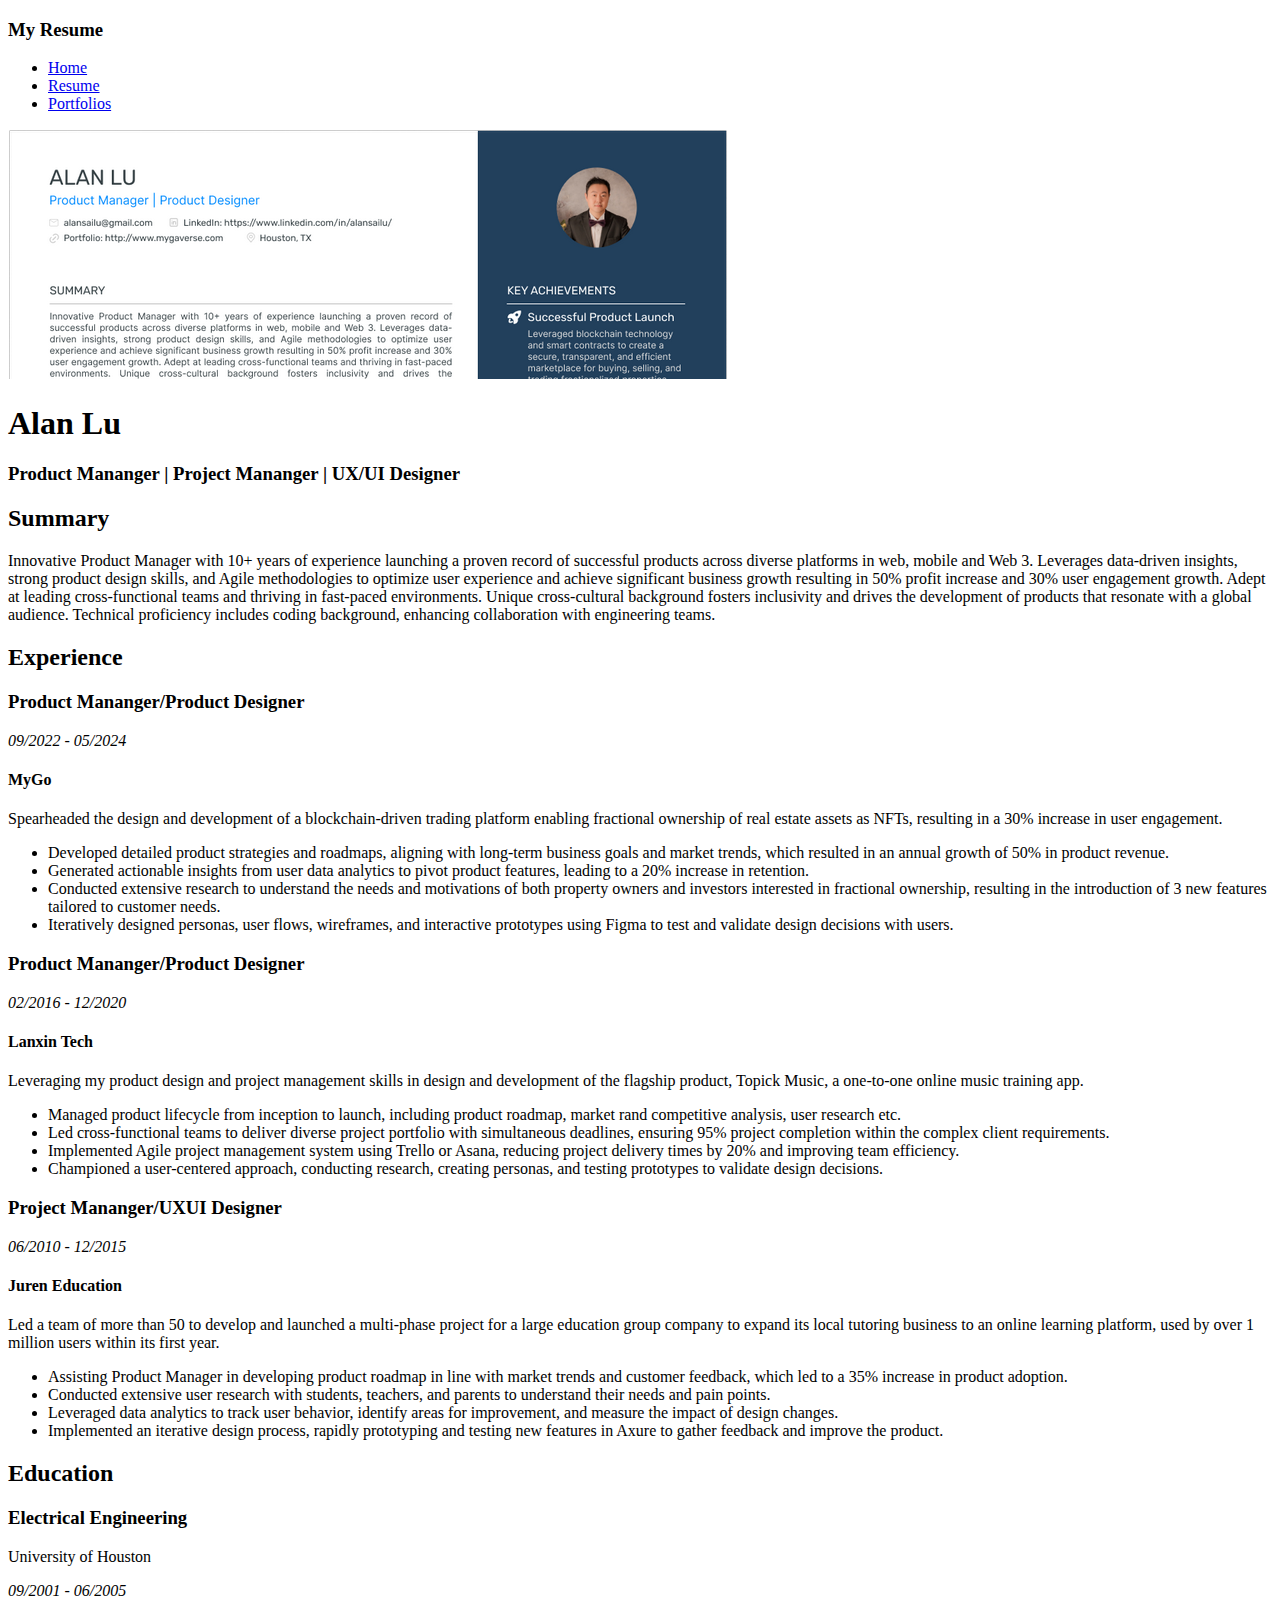
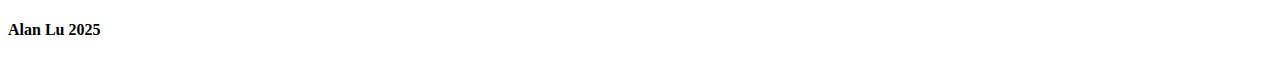
<file: project_1/resume.html>
<!DOCTYPE html>
<html lang="en">
<head>
  <meta charset="UTF-8">
  <meta name="viewport" content="width=device-width, initial-scale=1.0">
  <title>Alan's Portfolios</title>
</head>
<body>
  <header>
    <h3>My Resume</h3>
    <nav>
      <ul>
        <li><a href="index.html">Home</a></li>
        <li><a href="resume.html">Resume</a></li>
        <li><a href="portfolios.html">Portfolios</a></li>
      </ul>
    </nav>
    <div>
      <img src="./media/resume_top.png" alt="My Portfolios BG">
    </div>
  </header>
  <main>
    <div>
      <h1>Alan Lu</h1>
      <h3>Product Mananger | Project Mananger | UX/UI Designer</h3>
    </div>
    <div>
      <div>
        <h2>Summary</h2>
        <p>Innovative Product Manager with 10+ years of experience launching a proven record of successful products across diverse platforms in web, mobile and Web 3. Leverages data-driven insights, strong product design skills, and Agile methodologies to optimize user experience and achieve significant business growth resulting in 50% profit increase and 30% user engagement growth. Adept at leading cross-functional teams and thriving in fast-paced environments. Unique cross-cultural background fosters inclusivity and drives the development of products that resonate with a global audience. Technical proficiency includes coding background, enhancing collaboration with engineering teams.</p>
      </div>
      <div>
        <h2>Experience</h2>
        <div>
          <h3><strong>Product Mananger/Product Designer</strong></h3>
          <p><em>09/2022 - 05/2024</em></p>
          <h4>MyGo</h4>
          <p>Spearheaded the design and development of a blockchain-driven trading platform enabling fractional ownership of real estate assets as NFTs, resulting in a 30% increase in user engagement.</p>
          <ul>
            <li>Developed detailed product strategies and roadmaps, aligning with long-term business goals and market trends, which resulted in an annual growth of 50% in product revenue.</li>
            <li>Generated actionable insights from user data analytics to pivot product features, leading to a 20% increase in retention.</li>
            <li>Conducted extensive research to understand the needs and motivations of both property owners and investors interested in fractional ownership, resulting in the introduction of 3 new features tailored to customer needs.</li>
            <li>Iteratively designed personas, user flows, wireframes, and interactive prototypes using Figma to test and validate design decisions with users.</li>
          </ul>
        </div>
        <div>
          <h3><strong>Product Mananger/Product Designer</strong></h3>
          <p><em>02/2016 - 12/2020</em></p>
          <h4>Lanxin Tech</h4>
          <p>Leveraging my product design and project management skills in design and development of the flagship product, Topick Music, a one-to-one online music training app. </p>
          <ul>
            <li>Managed product lifecycle from inception to launch, including product roadmap, market rand competitive analysis, user research etc.</li>
            <li>Led cross-functional teams to deliver diverse project portfolio with simultaneous deadlines, ensuring 95% project completion within the complex client requirements.</li>
            <li>Implemented Agile project management system using Trello or Asana, reducing project delivery times by 20% and improving team efficiency.</li>
            <li>Championed a user-centered approach, conducting research, creating personas, and testing prototypes to validate design decisions.</li>
          </ul>
        </div>
        <div>
          <h3><strong>Project Mananger/UXUI Designer</strong></h3>
          <p><em>06/2010 - 12/2015</em></p>
          <h4>Juren Education</h4>
          <p>Led a team of more than 50 to develop and launched a multi-phase project for a large education group company to expand its local tutoring business to an online learning platform, used by over 1 million users within its first year.</p>
          <ul>
            <li>Assisting Product Manager in developing product roadmap in line with market trends and customer feedback, which led to a 35% increase in product adoption.</li>
            <li>Conducted extensive user research with students, teachers, and parents to understand their needs and pain points.</li>
            <li>Leveraged data analytics to track user behavior, identify areas for improvement, and measure the impact of design changes.</li>
            <li>Implemented an iterative design process, rapidly prototyping and testing new features in Axure to gather feedback and improve the product.</li>
          </ul>
        </div>
      </div>
      <div>
        <h2>Education</h2>
        <h3>Electrical Engineering</h3>
        <p>University of Houston</p>
        <p><em>09/2001 - 06/2005</em></p>
      </div>
    </div>
  </main>
  <footer>
    <h4>Alan Lu 2025</h4>
  </footer>
</body>
</html>
</file>
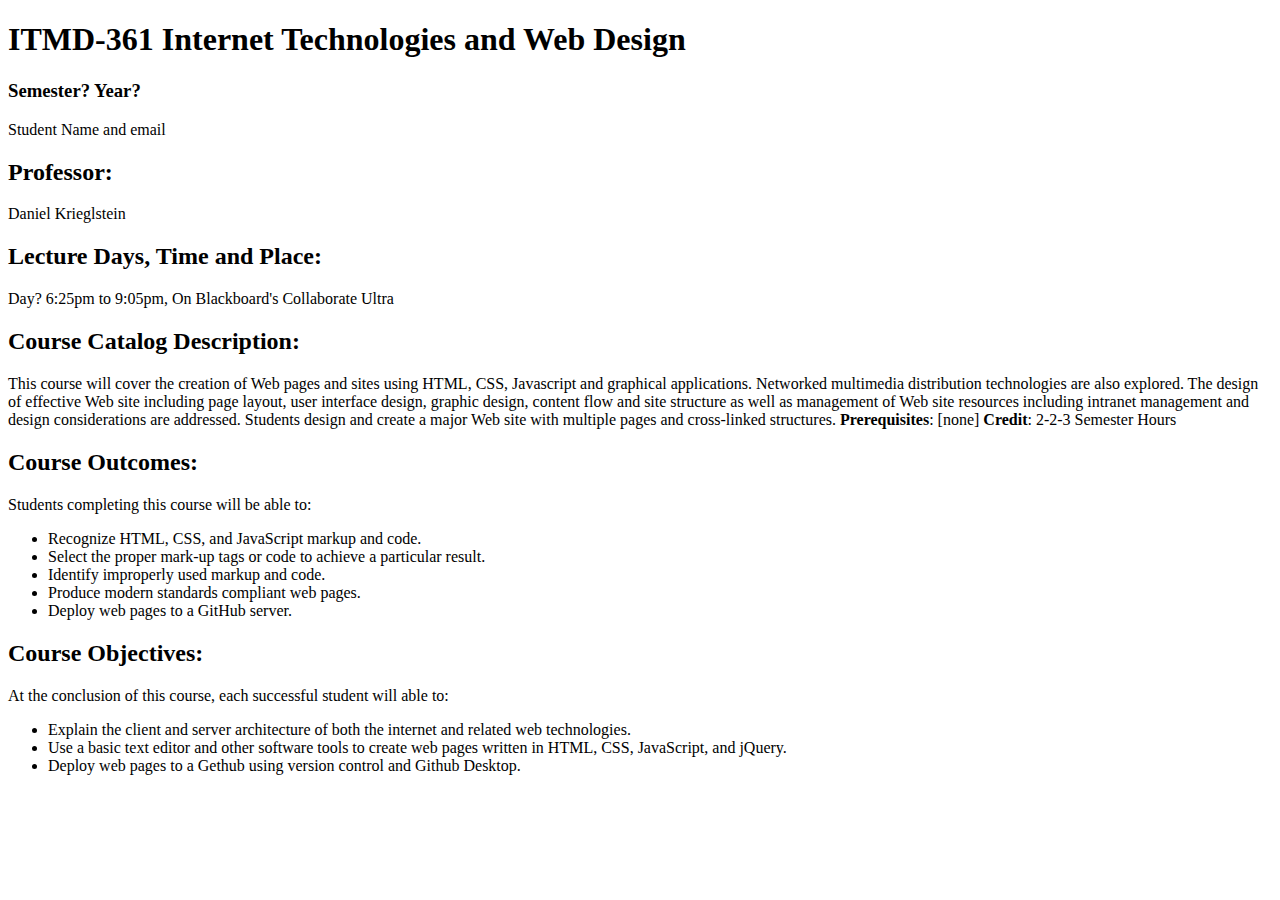
<file: webdev_lab2/lab2_final.html>
<!DOCTYPE html>
<html lang="en">
<head>
  <meta charset="utf-8">
  <title>ITMD-361 Internet Technologies and Web Design</title>
</head>
<body>
  <h1>ITMD-361 Internet Technologies and Web Design</h1>
  <h3>Semester? Year?</h3>
  <p>Student Name and email</p>
  <h2>Professor:</h2>
  <p>Daniel Krieglstein</p>
  <h2>Lecture Days, Time and Place:</h2>
  <p>Day? 6:25pm to 9:05pm, On Blackboard's Collaborate Ultra</p>
  <h2>Course Catalog Description:</h2>
  <p>This course will cover the creation of Web pages and sites using HTML, CSS, Javascript and graphical applications. Networked multimedia distribution technologies are also explored. The design of effective Web site including page layout, user interface design, graphic design, content flow and site structure as well as management of Web site resources including intranet management and design considerations are addressed. Students design and create a major Web site with multiple pages and cross-linked structures. <strong>Prerequisites</strong>: [none] <strong>Credit</strong>: 2-2-3 Semester Hours</p>
  <h2>Course Outcomes:</h2>
  <p>Students completing this course will be able to:</p>
  <ul>
    <li>Recognize HTML, CSS, and JavaScript markup and code.</li>
    <li>Select the proper mark-up tags or code to achieve a particular result.</li>
    <li>Identify improperly used markup and code.</li>
    <li>Produce modern standards compliant web pages.</li>
    <li>Deploy web pages to a GitHub server.</li>
  </ul>
  <h2>Course Objectives:</h2>
  <p>At the conclusion of this course, each successful student will able to:</p>
  <ul>
    <li>Explain the client and server architecture of both the internet and related web technologies.</li>
    <li>Use a basic text editor and other software tools to create web pages written in HTML, CSS, JavaScript, and jQuery.</li>
    <li>Deploy web pages to a Gethub using version control and Github Desktop.</li>
  </ul>
</body>
</html>
</file>
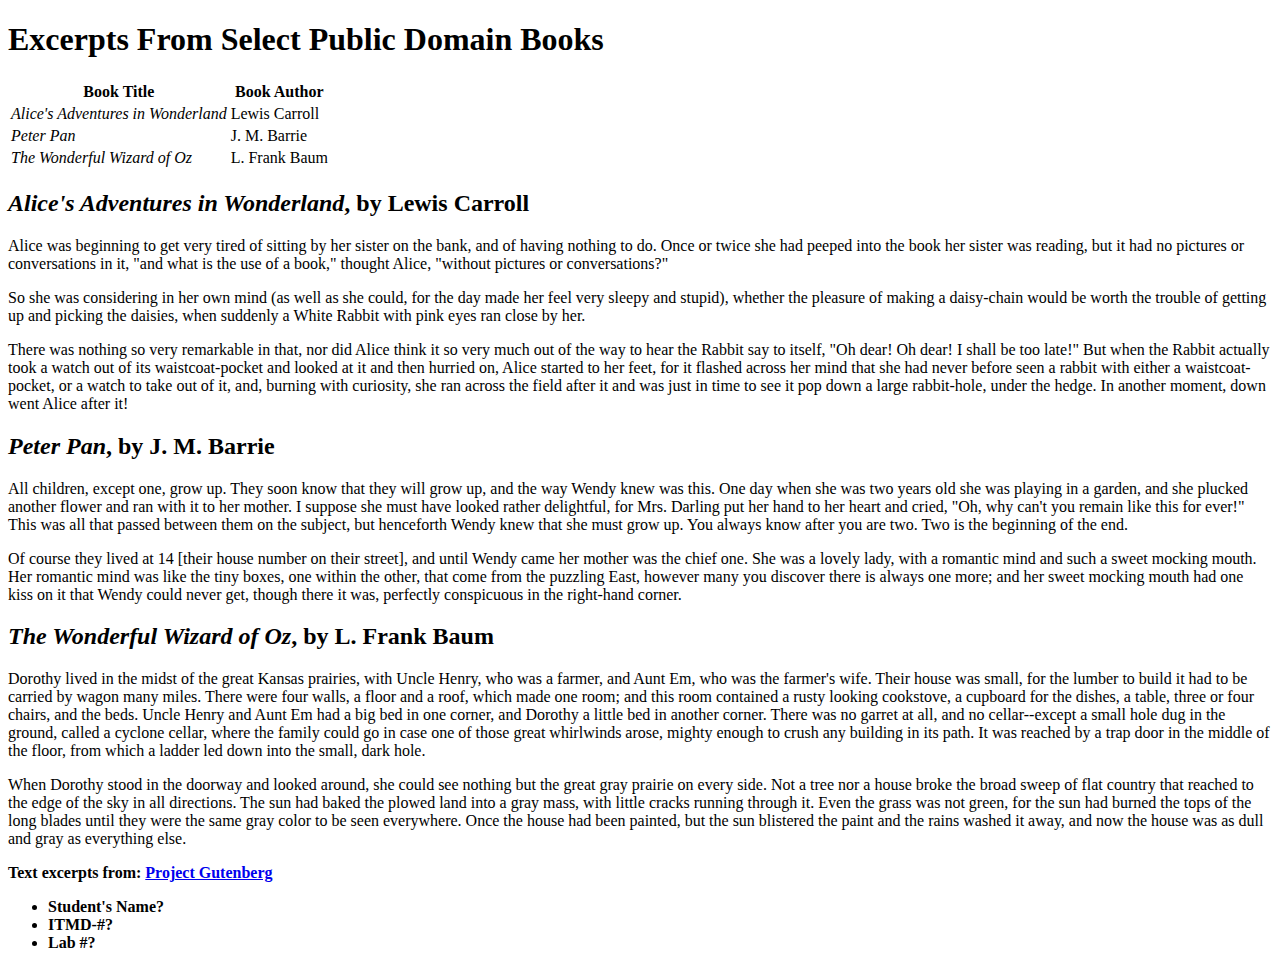
<file: webdev_lab3/lab3_final.html>
<!DOCTYPE html>
<html lang="en">
<head>
  <meta charset="utf-8">
  <title>Excerpts From Select Public Domain Books</title>
</head>
<body>
  <h1>Excerpts From Select Public Domain Books</h1>
  <table>
    <tr>
      <th>Book Title</th>
      <th>Book Author</th>
    </tr>
    <tr>
      <td><em>Alice's Adventures in Wonderland</em></td>
      <td>Lewis Carroll</td>
    </tr>
    <tr>
      <td><em>Peter Pan</em></td>
      <td>J. M. Barrie</td>
    </tr>
    <tr>
      <td><em>The Wonderful Wizard of Oz</em></td>
      <td>L. Frank Baum</td>
    </tr>
  </table>
  <h2><em>Alice's Adventures in Wonderland</em>, by Lewis Carroll</h2>
  <p>Alice was beginning to get very tired of sitting by her sister on the bank, and of having nothing to do. Once or twice she had peeped into the book her sister was reading, but it had no pictures or conversations in it, "and what is the use of a book," thought Alice, "without pictures or conversations?"</p>
  <p>So she was considering in her own mind (as well as she could, for the day made her feel very sleepy and stupid), whether the pleasure of making a daisy-chain would be worth the trouble of getting up and picking the daisies, when suddenly a White Rabbit with pink eyes ran close by her.</p>
  <p>There was nothing so very remarkable in that, nor did Alice think it so very much out of the way to hear the Rabbit say to itself, "Oh dear! Oh dear! I shall be too late!" But when the Rabbit actually took a watch out of its waistcoat-pocket and looked at it and then hurried on, Alice started to her feet, for it flashed across her mind that she had never before seen a rabbit with either a waistcoat-pocket, or a watch to take out of it, and, burning with curiosity, she ran across the field after it and was just in time to see it pop down a large rabbit-hole, under the hedge. In another moment, down went Alice after it!</p>
  <h2><em>Peter Pan</em>, by J. M. Barrie</h2>
  <p>All children, except one, grow up. They soon know that they will grow up, and the way Wendy knew was this. One day when she was two years old she was playing in a garden, and she plucked another flower and ran with it to her mother. I suppose she must have looked rather delightful, for Mrs. Darling put her hand to her heart and cried, "Oh, why can't you remain like this for ever!" This was all that passed between them on the subject, but henceforth Wendy knew that she must grow up. You always know after you are two. Two is the beginning of the end.</p>
  <p>Of course they lived at 14 [their house number on their street], and until Wendy came her mother was the chief one. She was a lovely lady, with a romantic mind and such a sweet mocking mouth. Her romantic mind was like the tiny boxes, one within the other, that come from the puzzling East, however many you discover there is always one more; and her sweet mocking mouth had one kiss on it that Wendy could never get, though there it was, perfectly conspicuous in the right-hand corner.</p>
  <h2><em>The Wonderful Wizard of Oz</em>, by L. Frank Baum</h2>
  <p>Dorothy lived in the midst of the great Kansas prairies, with Uncle Henry, who was a farmer, and Aunt Em, who was the farmer's wife.  Their house was small, for the lumber to build it had to be carried by wagon many miles.  There were four walls, a floor and a roof, which made one room; and this room contained a rusty looking cookstove, a cupboard for the dishes, a table, three or four chairs, and the beds.  Uncle Henry and Aunt Em had a big bed in one corner, and Dorothy a little bed in another corner.  There was no garret at all, and no cellar--except a small hole dug in the ground, called a cyclone cellar, where the family could go in case one of those great whirlwinds arose, mighty enough to crush any building in its path.  It was reached by a trap door in the middle of the floor, from which a ladder led down into the small, dark hole.</p>
  <p>When Dorothy stood in the doorway and looked around, she could see nothing but the great gray prairie on every side.  Not a tree nor a house broke the broad sweep of flat country that reached to the edge of the sky in all directions.  The sun had baked the plowed land into a gray mass, with little cracks running through it.  Even the grass was not green, for the sun had burned the tops of the long blades until they were the same gray color to be seen everywhere.  Once the house had been painted, but the sun blistered the paint and the rains washed it away, and now the house was as dull and gray as everything else.</p>
  <p><strong>Text excerpts from: <a href="http://www.gutenberg.org">Project Gutenberg</a></strong></p>
  <ul>
    <li><strong>Student's Name?</strong></li>
    <li><strong>ITMD-#?</strong></li>
    <li><strong>Lab #?</strong></li>
  </ul>
</body>
</html>
</file>
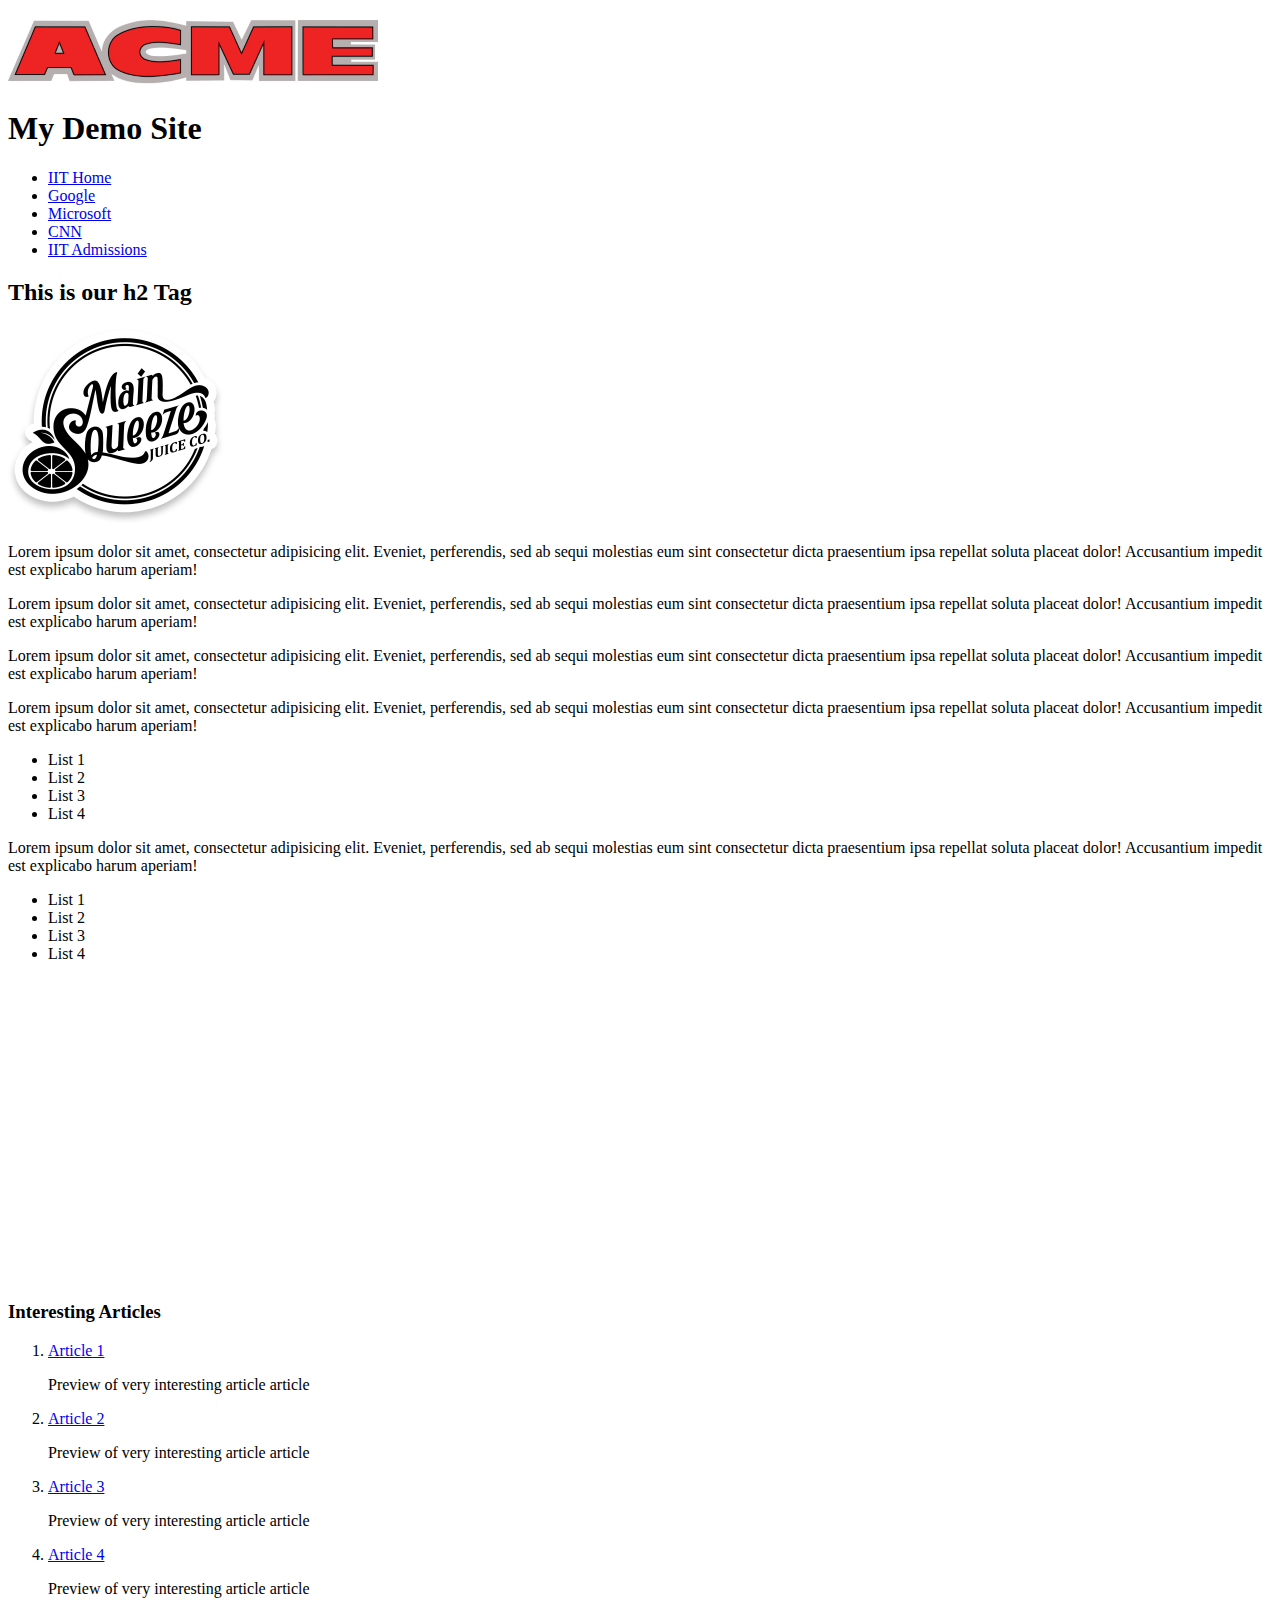
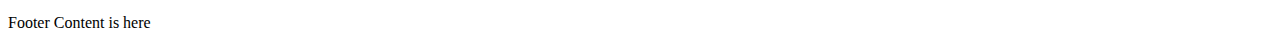
<file: webdev_lab4/lab4_final.html>
<!DOCTYPE html>
<html lang="en">

<head>
  <meta charset="utf-8">
  <title>HTML Clean Up Lab</title>
</head>

<body>
  <div id="page-wrapper">
    <header id="header">
      <a id="logo1" href="index.html"><img src="images/logo3.png" alt="Acme logo, large and in red"></a>
      <h1>My Demo Site</h1>
    </header>
    <nav id="main-nav">
      <ul>
        <li><a href="http://www.iit.edu">IIT Home</a></li>
        <li><a href="http://www.google.com">Google</a></li>
        <li><a href="http://www.microsoft.com">Microsoft</a></li>
        <li><a href="http://www.cnn.com">CNN</a></li>
        <li><a href="http://admissions.iit.edu">IIT Admissions</a></li>
      </ul>
    </nav>
    <main id="content-wrapper">
      <div id="main-content">
        <h2><strong>This is our h2 Tag</strong></h2>
        <img class="imageR" src="images/main.png" alt="Logo for Main Squeeze Juice Company in black and white">
        <p>Lorem ipsum dolor sit amet, consectetur adipisicing elit. Eveniet, perferendis, sed ab sequi molestias eum sint consectetur dicta praesentium ipsa repellat soluta placeat dolor! Accusantium impedit est explicabo harum aperiam!</p>
        <p>Lorem ipsum dolor sit amet, consectetur adipisicing elit. Eveniet, perferendis, sed ab sequi molestias eum sint consectetur dicta praesentium ipsa repellat soluta placeat dolor! Accusantium impedit est explicabo harum aperiam!</p>
        <p>Lorem ipsum dolor sit amet, consectetur adipisicing elit. Eveniet, perferendis, sed ab sequi molestias eum sint consectetur dicta praesentium ipsa repellat soluta placeat dolor! Accusantium impedit est explicabo harum aperiam!</p>
        <p>Lorem ipsum dolor sit amet, consectetur adipisicing elit. Eveniet, perferendis, sed ab sequi molestias eum sint consectetur dicta praesentium ipsa repellat soluta placeat dolor! Accusantium impedit est explicabo harum aperiam!</p>
        <ul id="bul1">
          <li>List 1</li>
          <li>List 2</li>
          <li>List 3</li>
          <li>List 4</li>
        </ul>
        <p>Lorem ipsum dolor sit amet, consectetur adipisicing elit. Eveniet, perferendis, sed ab sequi molestias eum sint consectetur dicta praesentium ipsa repellat soluta placeat dolor! Accusantium impedit est explicabo harum aperiam!</p>
        <ul id="bul2">
          <li>List 1</li>
          <li>List 2</li>
          <li>List 3</li>
          <li>List 4</li>
        </ul>
        <div id="center">
          <iframe width="400" height="300" src="https://www.youtube.com/embed/-jn9aaNn8_I?si=D1HhLAWQ5awY9BfU" frameborder="0" allowfullscreen></iframe>
        </div>
      </div>
      <aside id="side-content">
        <h3>Interesting Articles</h3>
        <ol id="news">
          <li><a href="#">Article 1</a><div><p>Preview of very interesting article article</p></div></li>
          <li><a href="#">Article 2</a><div><p>Preview of very interesting article article</p></div></li>
          <li><a href="#">Article 3</a><div><p>Preview of very interesting article article</p></div></li>
          <li><a href="#">Article 4</a><div><p>Preview of very interesting article article</p></div></li>
        </ol>
      </aside>
    </main>
    <footer id="footer">
      <p>Footer Content is here</p>
    </footer>
  </div>
</body>

</html>
</file>
<file: webdev_lab6/css/styles.css>
body {
  background-image: url("../images/black.jpg");
}

#page-wrapper {
  width: 960px;
  margin: 0 auto;
  box-shadow: 0px 4px 8px 2px rgba(0, 0, 0, 1);
  border-radius: 12px 12px 0px 0px;
}

#header {
  position: relative;
  margin-top: 40px;
  border-radius: 12px 12px 0px 0px;
}

#header h1 {
  position: absolute;
  left: 420px;
  top:5px;
  font-size: 3em;
  font-family: 'Devonshire', cursive;
  color: #E35335;
}

#header a#logo1 img {
  margin-top: 20px;
  margin-left: 20px;
  margin-bottom: 20px;
}

#footer {
  background-color: #777;
  height: 80px;
  clear: both;
}

#content-wrapper {
  background-image: url("../images/repeating.png");
  float: left;
}

#main-content {
  min-height: 300px;
  width: 715px;
  margin-right: 30px;
  float: left;
  margin-left: 15px;
}

h2 strong {
  font-size: 2em;
  font-weight: 900;
}

.image-r {
  float: right;
  border: 2px solid blue;
  width: 300px;
  padding: 5px;
  background-color: white;
  margin: 10px 0 10px 20px;
}

#side-content {
  min-height: 150px;
  width: 200px;
  float: left;
}

#main-nav {
  float: left;
  width: 100%;
  background-color: #333;
}

#main-nav ul {
  list-style-type: none;
  margin: 0;
  padding: 0;
  float: left;
  position: relative;
  left:50%;
}

#main-nav ul li {
  float: left;
  position: relative;
  right: 50%;
}

#main-nav ul li a {
  padding: 10px 25px;
  display: block;
  text-decoration: none;
  color: #ccc;
}

#main-nav ul li a:hover {
  background-color: #ccc;
  color: #333;
}

#center {
  width: 960px;
  text-align: center;
}
</file>
<file: webdev_lab7/css/style.css>
body {
  background-color: aliceblue;
  font-size: 16px;
}

table {
  border-collapse: collapse;
  border-radius: 15px;
  box-shadow: 0 0 20px rgba(0, 0, 0, 0.15);
}

th {
	background-color:darkslateblue;
  color: #ffffff;
  overflow: auto;
}

th, td {
  padding: 12px 15px;
}

.subtitle {
  font-size: 26px;
  color: #009879;
}

.image {
  background-color: black;
}

.earth {
  background-color:#009879;
  color: #ffffff;
  text-align: center;
  font-weight: 600;
}

.planets {
  text-align: center;
}

.fact {
  font-weight: 600;
  text-align: left;
}

.unit {
  font-size: 14px;
}

.e {
  font-size: 12px;
  position: relative;
  top: -8px;
  left: 2px
}

tr:nth-of-type(even) {
  background-color: #f3f3f3;
}
</file>
<file: webdev_lab9/style/style.css>
.center {
  text-align: center;
}
#container {
  width: 400px;
  margin: 50px auto 0;
}
#entryinput {
  width: 100%;
}
#entrybutton {
  width: 200px;
  text-align: center;
  color: #fff;
  background-color: #c00;
  padding: 2em 0;
  margin: 20px auto;
  font-size: 24px;
  font-weight: bold;
}
</file>
